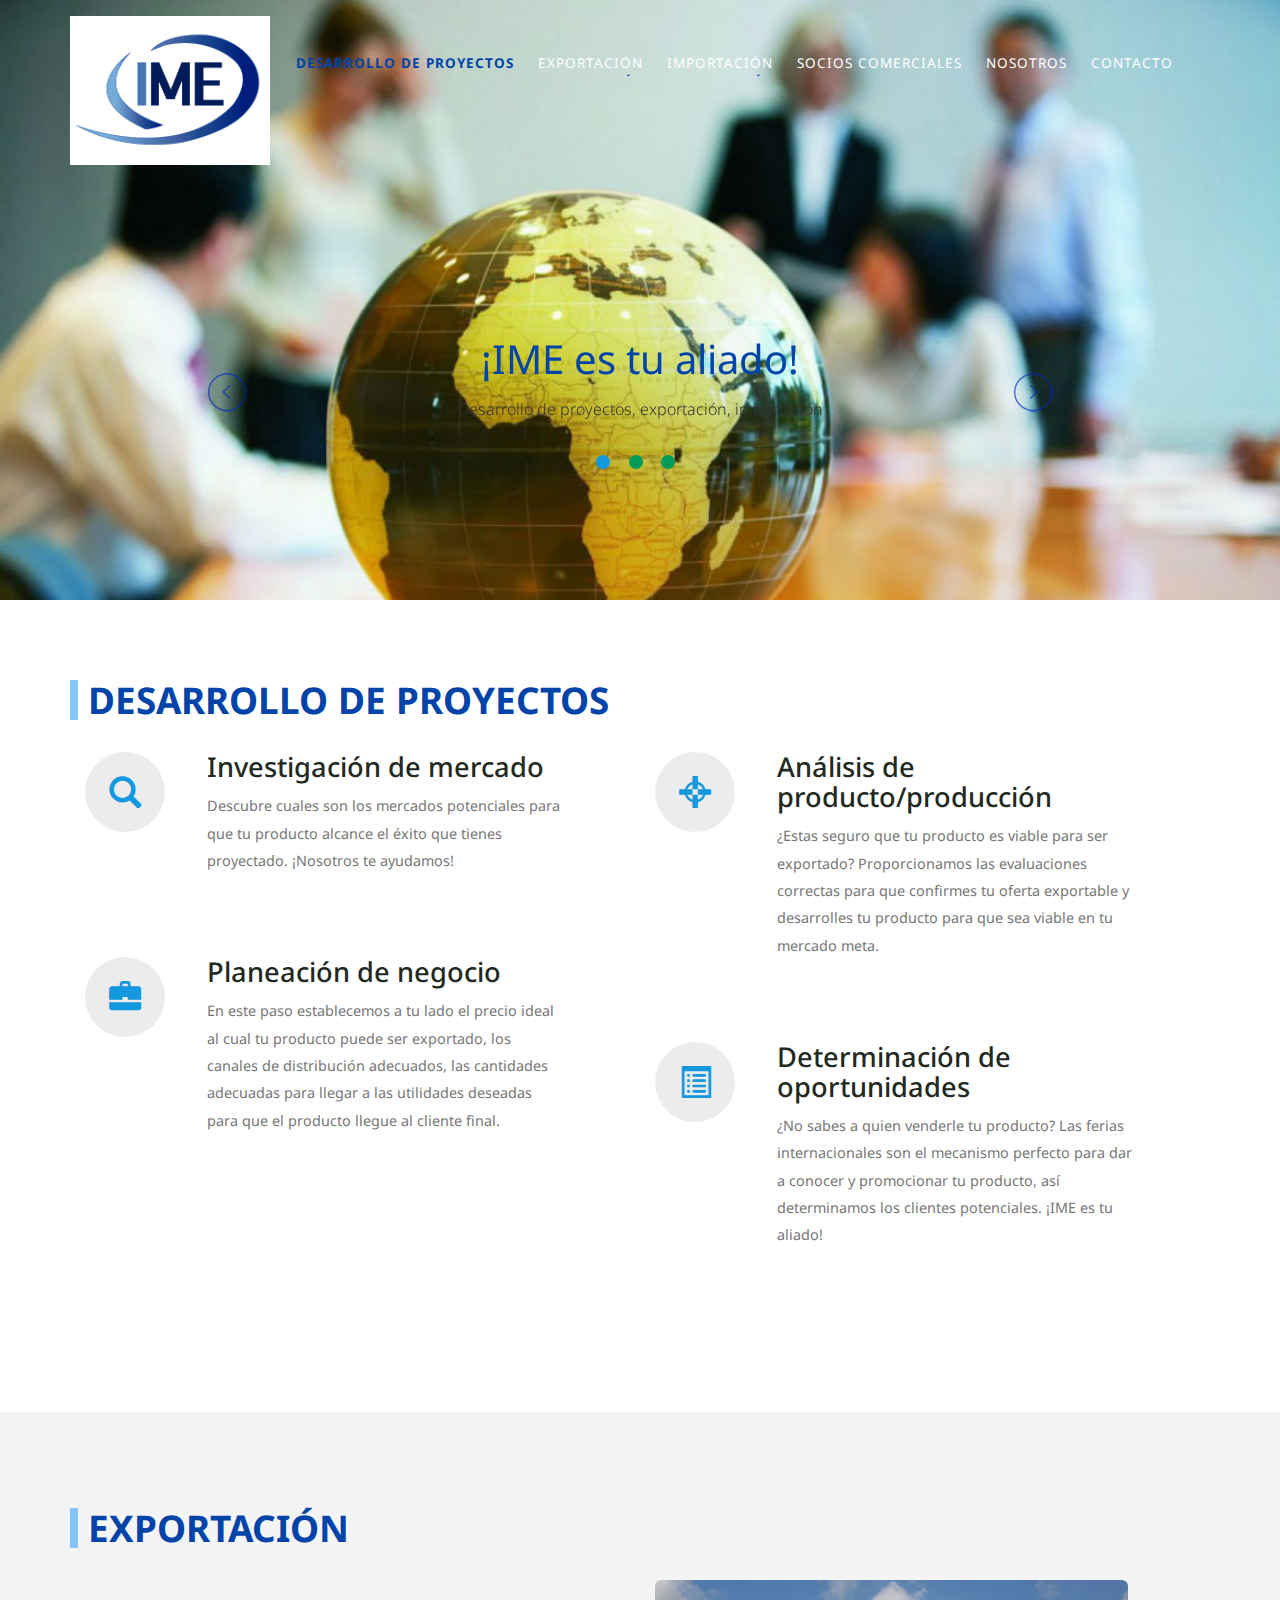
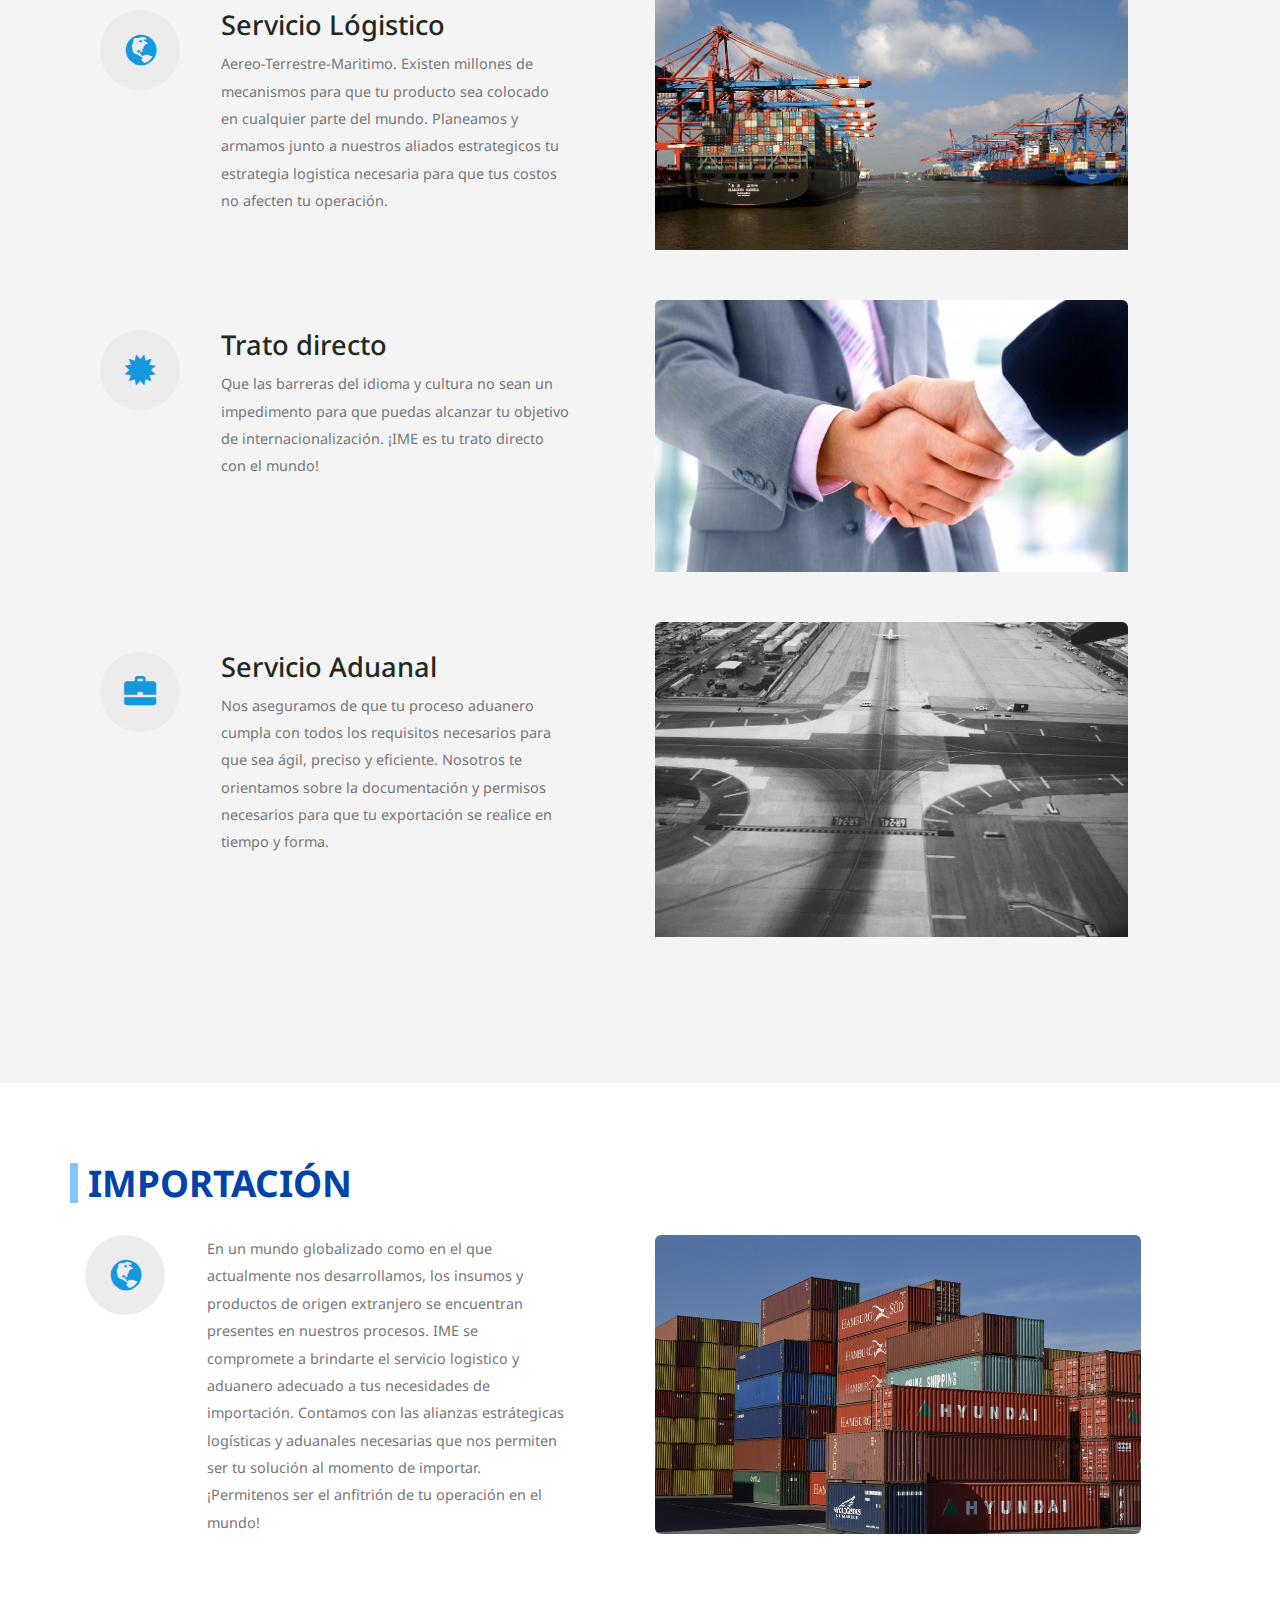
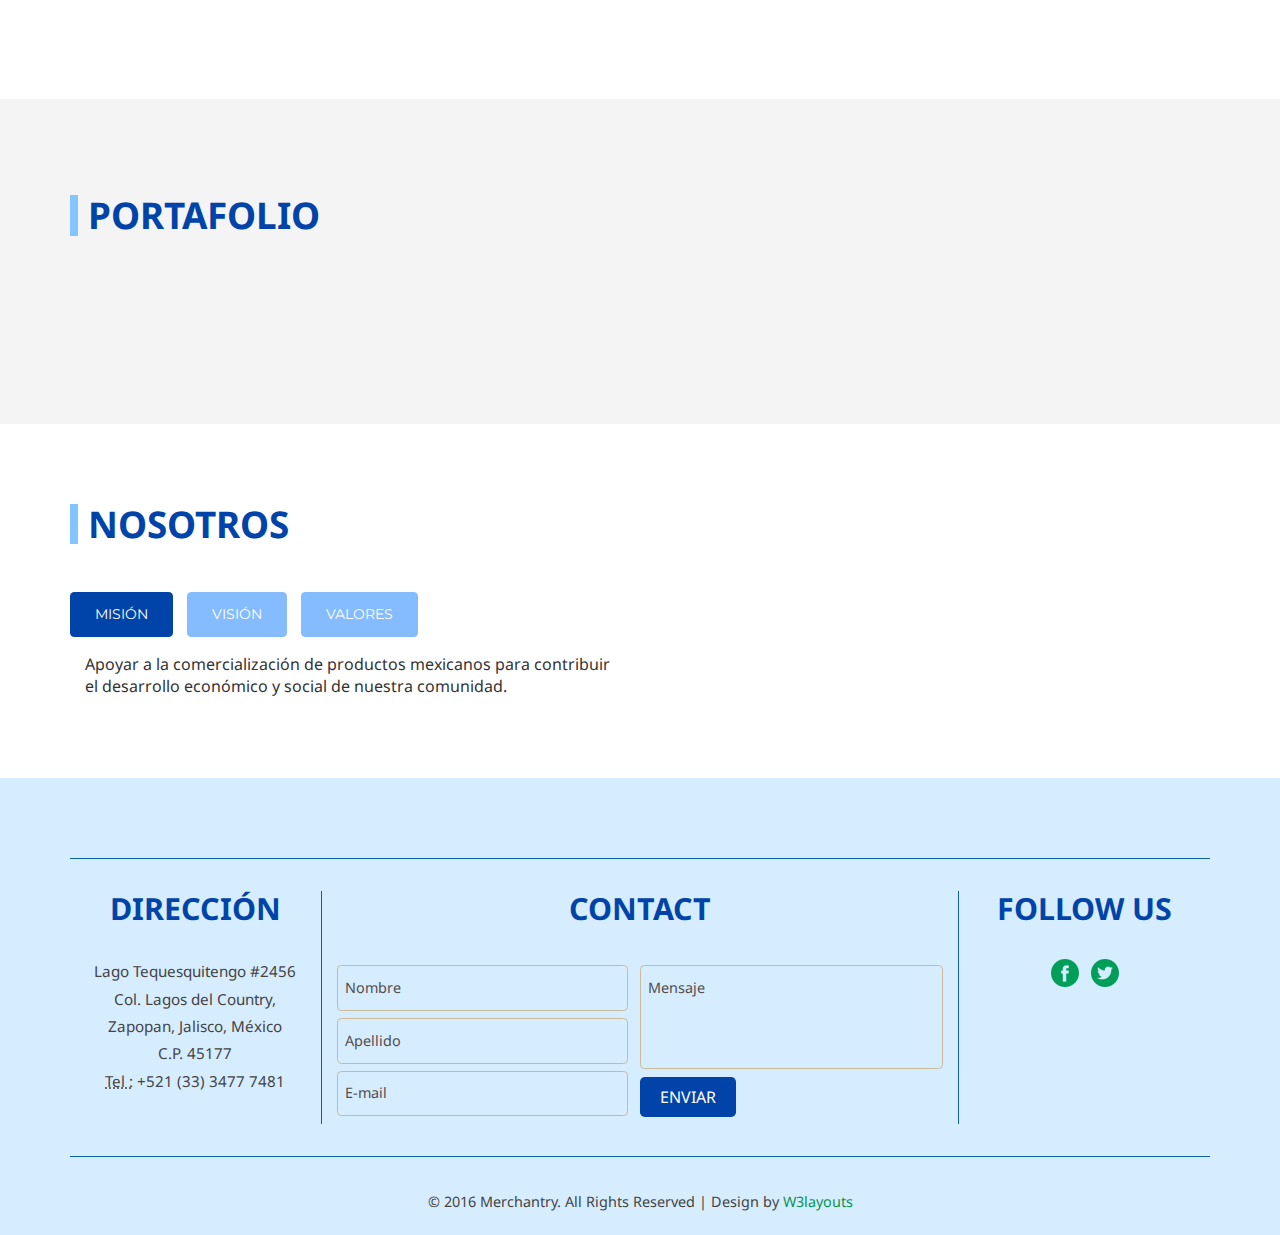
<file: index.html>
<!--
Author: W3layouts
Author URL: http://w3layouts.com
License: Creative Commons Attribution 3.0 Unported
License URL: http://creativecommons.org/licenses/by/3.0/
-->
<!DOCTYPE HTML>
<html>
<head>
<title>Merchantry a Business Category Flat Bootstrap Responsive Website Template | Home :: w3layouts</title>
<meta name="viewport" content="width=device-width, initial-scale=1">
<meta http-equiv="Content-Type" content="text/html; charset=utf-8" />
<meta name="keywords" content="Merchantry Responsive web template, Bootstrap Web Templates, Flat Web Templates, Android Compatible web template, 
Smartphone Compatible web template, free webdesigns for Nokia, Samsung, LG, Sony Ericsson, Motorola web design" />
<script type="application/x-javascript"> addEventListener("load", function() { setTimeout(hideURLbar, 0); }, false); function hideURLbar(){ window.scrollTo(0,1); } </script>
<link href="css/bootstrap.css" rel='stylesheet' type='text/css' />
<!--Custom-Theme-files-->
<link href="css/style.css" rel='stylesheet' type='text/css' />
<!--/script-->
<script src="js/jquery-1.11.1.min.js"></script> 
<script type="text/javascript" src="js/move-top.js"></script>
<script type="text/javascript" src="js/easing.js"></script>
<script type="text/javascript">
			jQuery(document).ready(function($) {
				$(".scroll").click(function(event){		
					event.preventDefault();
					$('html,body').animate({scrollTop:$(this.hash).offset().top},900);
				});
			});
</script>
		<link href='//fonts.googleapis.com/css?family=Montserrat:400,700' rel='stylesheet' type='text/css'>
		<link href='//fonts.googleapis.com/css?family=Open+Sans:400,600' rel='stylesheet' type='text/css'>
		<link href='https://fonts.googleapis.com/css?family=Droid+Sans' rel='stylesheet' type='text/css'>

</head>
<body>
<!--start-home-->
   <div class="header" id="home">
     <div class="container">
      <div class="header-top">
	       	<div class="logo">
				<a href="index.html"></a>
					<img alt="ProMéxico" src="images/IME.jpg" style="display: block; height: auto; width: auto; top: 0px;">
				</a>
			 </div>	
				    <div class="top-menu">
					    <span class="menu"> </span>
							<ul>
								<li><a class="active scroll" href="#desarrolloProyectos"><span data-hover="Desarrollo de proyectos">Desarrollo de proyectos</span></a><label> </label></li>
								<li><a class="scroll" href="#exportacion"> <span data-hover="Exportación">Exportación</span></a><label> </label></li>
								<li><a class="scroll" href="#importacion"><span data-hover="Importación">Importación</span></a><label> </label></li>
								<li><a class="scroll" href="#portafolio"><span data-hover="Socios Comerciales">Socios Comerciales</span></a><label> </label></li>
								<li><a class="scroll" href="#nosotros"><span data-hover="Nosotros">Nosotros</span></a><label> </label></li>
								<li><a class="scroll" href="#contacto"><span data-hover="Contacto">Contacto</span></a><label> </label></li>
				
							</ul>

						</div>
						<div class="login-pop">

						</div>
						<script src="js/menu_jquery.js"></script>

                <!-- script-for-menu -->
								<script>
									$("span.menu").click(function(){
										$(".top-menu ul").slideToggle("slow" , function(){
										});
									});
								</script>

			<div class="clearfix"></div>
	<!--End-top-nav-script-->
	 </div>
</div>
<!--/start-banner-->
     <div class="banner">
		   		<!--banner-Slider-->
						<script src="js/responsiveslides.min.js"></script>
						 <script>
						// You can also use "$(window).load(function() {"
						$(function () {
						  // Slideshow 4
						  $("#slider4").responsiveSlides({
						auto: true,
						pager: true,
						nav: true,
						speed: 500,
						namespace: "callbacks",
						before: function () {
						  $('.events').append("<li>before event fired.</li>");
						},
						after: function () {
						  $('.events').append("<li>after event fired.</li>");
						}
						  });

						});
						  </script>
						<div class="callbacks_container">
						<ul class="rslides callbacks callbacks1" id="slider4">
							 <li>
							   
								<div class="banner-info">
								<h3>¡IME es tu aliado!</h3>
								<p>Desarrollo de proyectos, exportación, importación</p>
								
							</li>
							<li>
							   
								<div class="banner-info">
								<h3>IME es tu trato directo con el mundo</h3>
								<p></p>

								
							</li>
							<li>
							   
								<div class="banner-info">
								<h3>¡Permitenos ser el anfitiron de tu operación en el mundo!</h3>
								<p></p>
								
							</li>
						   </ul>
						</div>
				
				</div>
 </div>
    <!--//end-banner-->
				
	   <!--/services-->
	  <div class="services" id="desarrolloProyectos">
	      <div class="container">
		   <h3 class="tittle">Desarrollo de proyectos</h3>
		      <div class="serve-top">
				 <div class="col-md-6 serve-icons">
					<div class="s-sub">
						<div class="col-md-2 icon">
						  <i class="glyphicon glyphicon-search"></i>
						</div>
						<div class="col-md-10 serve-text">
						 	<h4 class="tittle">Investigación de mercado</h4>
						 	<p> Descubre cuales son los mercados potenciales para que tu producto alcance el éxito que tienes proyectado. ¡Nosotros te ayudamos! </p>
						</div>
					     <div class="clearfix"> </div>	
					 </div>
					 <div class="s-sub">
						<div class="col-md-2 icon">
						  <i class="glyphicon glyphicon-briefcase"></i>
						</div>
						<div class="col-md-10 serve-text">
						 	<h4 class="tittle">Planeación de negocio</h4>
							 <p> En este paso establecemos a tu lado el precio ideal al cual tu producto puede ser exportado, los canales de distribución adecuados, las cantidades adecuadas para llegar a las utilidades deseadas para que el producto llegue al cliente final.</p>
						</div>
					     <div class="clearfix"> </div>	
					 </div>
				 </div>
				 <div class="col-md-6 serve-icons">
					<div class="s-sub">
						<div class="col-md-2 icon">
						  <i class="glyphicon glyphicon-screenshot"></i>
						</div>
						<div class="col-md-10 serve-text">
							<h4 class="tittle">Análisis de producto/producción</h4>
						 	<p> ¿Estas seguro que tu producto es viable para ser exportado? Proporcionamos las evaluaciones correctas para que confirmes tu oferta exportable y desarrolles tu producto para que sea viable en tu mercado meta. </p>
						</div>
					     <div class="clearfix"> </div>	
					 </div>
					 <div class="s-sub">
						<div class="col-md-2 icon">
							<i class="glyphicon glyphicon-list-alt"></i>
						</div>
						<div class="col-md-10 serve-text">
							<h4 class="tittle">Determinación de oportunidades</h4>
						 	<p> ¿No sabes a quien venderle tu producto? Las ferias internacionales son el mecanismo perfecto para dar a conocer y promocionar tu producto, así determinamos los clientes potenciales. ¡IME es tu aliado!</p>
						</div>
					     <div class="clearfix"> </div>	
					 </div>
				 </div>
				  <!--
				 <div class="col-md-4 serve-icons">
					 <div class="s-sub">
						<div class="col-md-2 icon">
						  <i class="glyphicon glyphicon-edit"></i>
						</div>
						<div class="col-md-10 serve-text">
						 <p> Duis quis risus a nunc ultricies varius. Aenean aliquam pellentesque magna consectetur hendrerit. Cum sociis natoque penatibus.</p>
						</div>
					     <div class="clearfix"> </div>	
					 </div><div class="s-sub">
						<div class="col-md-2 icon">
						  <i class="glyphicon glyphicon-certificate"></i>
						</div>
						<div class="col-md-10 serve-text">
						 <p> Duis quis risus a nunc ultricies varius. Aenean aliquam pellentesque magna consectetur hendrerit. Cum sociis natoque penatibus.</p>
						</div>
					     <div class="clearfix"> </div>	
					 </div>
				 </div> -->
				 <div class="clearfix"> </div>		
	          </div>	
	      </div>	
	  </div>

<!--my-skill-->
  <div class="my-skills" id="exportacion">
	<div class="container">
		<h3 class="tittle">Exportación</h3>
		<div class="serve-top">
			<div class="col-md-12 serve-icons">
				<div class="col-md-6 export-text">
						<div class="col-md-4 icon">
							<i class="glyphicon glyphicon-globe"></i>
						</div>
						<div class="col-md-8 serve-text">
							<h4 class="tittle">Servicio Lógistico</h4>
							<p> Aereo-Terrestre-Maritimo. Existen millones de mecanismos para que tu producto sea colocado en cualquier parte del mundo. Planeamos y armamos junto a nuestros aliados estrategicos tu estrategia logistica necesaria para que tus costos no afecten tu operación.</p>
						</div>
					</div>
				<div class="col-md-6">
						<img src="images/logistica-buque.jpg" class="img-rounded export-img" width="90%" alt="">
					</div>
				<div class="clearfix"> </div>

			</div>
			<div class="col-md-12 serve-icons">
				<div class="col-md-6 export-text">
					<div class="col-md-4 icon">
						<i class="glyphicon glyphicon-certificate"></i>
					</div>
					<div class="col-md-8 serve-text">
						<h4 class="tittle">Trato directo</h4>
						<p>Que las barreras del idioma y cultura no sean un impedimento para que puedas alcanzar tu objetivo de internacionalización. ¡IME es tu trato directo con el mundo!</p>
					</div>
				</div>
				<div class="col-md-6">
					<img src="images/handShake.jpg" class="img-rounded export-img" width="90%" alt="">
				</div>
				<div class="clearfix"> </div>

			</div>
			<div class="col-md-12 serve-icons">
				<div class="col-md-6 export-text">
					<div class="col-md-4 icon">
						<i class="glyphicon glyphicon-briefcase"></i>
					</div>
					<div class="col-md-8 serve-text">
						<h4 class="tittle">Servicio Aduanal</h4>
						<p> Nos aseguramos de que tu proceso aduanero cumpla con todos los requisitos necesarios para que sea ágil, preciso y eficiente. Nosotros te orientamos sobre la documentación y permisos necesarios para que tu exportación se realice en tiempo y forma.</p>
					</div>
				</div>
				<div class="col-md-6">
					<img src="images/aduana.jpg" class="img-rounded export-img" width="90%" alt="">
				</div>
				<div class="clearfix"> </div>
			</div>
			<div class="clearfix"> </div>
		</div>
	</div>	
</div>
<!--//my-skill-->
<div class="price-section" id="importacion">
		<div class="container">
			<h3 class="tittle price">Importación</h3>
			<div class="serve-top">
				<div class="col-md-6 serve-icons">
					<div class="s-sub">
						<div class="col-md-2 icon">
							<i class="glyphicon glyphicon-globe"></i>
						</div>
						<div class="col-md-10 serve-text">
							<p>En un mundo globalizado como en el que actualmente nos desarrollamos, los insumos y productos de origen extranjero se encuentran presentes en nuestros procesos.
								IME se compromete a brindarte el servicio logistico y aduanero adecuado a tus necesidades de importación. Contamos con las alianzas estrátegicas logísticas y aduanales necesarias que nos permiten ser tu solución al momento de importar.
								¡Permitenos ser el anfitrión de tu operación en el mundo!</p>
						</div>
						<div class="clearfix"> </div>
					</div>
				</div>
				<div class="col-md-6 serve-icons">
					<img src="images/importaciones.jpg" class="img-rounded" width="90%" alt="">
				</div>	
			</div>
		</div>
</div>
<!-- clients -->
<div class="my-skills" id="portafolio">
	<div class="container">
		<h3 class="tittle">Portafolio</h3>
		<div class="serve-top">
			<div class="col-md-12 serve-icons">
				<div class="col-md-6 export-text">
				</div>
				<div class="col-md-6">

				</div>
				<div class="clearfix"> </div>

			</div>
			<div class="clearfix"> </div>
		</div>
	</div>
</div>
<!-- clients -->
			  <!--Portfolio-->
        <div id="portfolio" class="clearfix">
            <div class="typo1">
        <div class="container" id="nosotros">
                <div class="wrapper clearfix">
                    <div class="section-title">
                       <h3 class="tittle">Nosotros</h3>
					   <h6> </h6>
                    </div><!--end:section-title-->
                    
                    <div class="sap_tabs">
					<div id="horizontalTab" style="display: block; width: 100%; margin: 0px;">
						   <ul class="resp-tabs-list">
						  	  <li class="resp-tab-item" aria-controls="tab_item-0" role="tab"><span>Misión</span></li>
							  <li class="resp-tab-item" aria-controls="tab_item-1" role="tab"><span>Visión</span></li>
							  <li class="resp-tab-item" aria-controls="tab_item-2" role="tab"><span>Valores</span></li>
							  <div class="clearfix"> </div>
						   </ul>
                           <div class="resp-tabs-container">
							    <div class="tab-1 resp-tab-content" aria-labelledby="tab_item-0">
									<div class="col-md-6 serve-icons">
										<p>
											Apoyar a la comercialización de productos mexicanos para contribuir el desarrollo económico y social de nuestra comunidad.
										</p>
									</div>
						  		</div>
							    <div class="tab-1 resp-tab-content" aria-labelledby="tab_item-1">
									<div class="col-md-6 serve-icons">
										<p>
											Ser el principal medio de impulso y desarrollo para la internacionalización de productos mexicanos.
									</div>
							     </div>
						    	<div class="tab-1 resp-tab-content" aria-labelledby="tab_item-2">
									<div class="col-md-6 serve-icons">
										<ul>
											<li><p>Compromiso</p></li>
											<li><p>Responsabilidad</p></li>
											<li><p>Honestidad</p></li>
											<li><p>Iniciativa</p></li>
											<li><p>Integridad</p></li>
										</ul>
									</div>
						  		</div>
                          </div>
					</div>
				</div><!-- #container -->
       <div class="clearfix"> </div>
            </div><!--end:typo1-->
            </div>
        </div>      
    </div>
	<!-- //End fancyBox light-box -->
<script src="js/modernizr.custom.js"></script>
<script src="js/easyResponsiveTabs.js" type="text/javascript"></script>
		    <script type="text/javascript">
			    $(document).ready(function () {
			        $('#horizontalTab').easyResponsiveTabs({
			            type: 'default', //Types: default, vertical, accordion           
			            width: 'auto', //auto or any width like 600px
			            fit: true   // 100% fit in a container
			        });
			    });
				
</script>
<!-- //End fancyBox light-box -->
<link rel="stylesheet" href="css/swipebox.css">
	<script src="js/jquery.swipebox.min.js"></script> 
	    <script type="text/javascript">
			jQuery(function($) {
				$(".swipebox").swipebox();
			});
</script>

    <!-- portfolio_script_javascript-->
     

<!-- footer-->
	<div class="footer" id="contacto">
		<div class="container">
			<div class="footer-top">
				<div class="col-md-3 footer-left">
					<h4>Dirección</h4>
						<address>
							Lago Tequesquitengo #2456<br>
							Col. Lagos del Country, Zapopan, Jalisco, México<br>
							C.P. 45177 <br>
							<abbr title="Phone">Tel :</abbr> +521 (33) 3477 7481
						</address>
				</div>
				<div class="col-md-6 footer-middle">
					<h4>Contact</h4>
					<form>
						<div class="ft-lt">
							<input type="text" value="Nombre" placeholder="" onfocus="this.value='';" onblur="if (this.value == '') {this.value = 'First Name';}">
							<input type="text" value="Apellido" placeholder="" onfocus="this.value='';" onblur="if (this.value == '') {this.value = 'Last Name';}">
							<input type="text" value="E-mail" placeholder="" onfocus="this.value='';" onblur="if (this.value == '') {this.value = 'Email Address';}">
						</div>
						<div class="ft-rgt">
							<textarea placeholder="" onfocus="this.value='';" onblur="if (this.value == '') {this.value = 'Message';}">Mensaje</textarea>
							<input type="submit" value="Enviar">
						</div>
					</form>
				</div>
				
					<div class="col-md-3 footer-left">
						<h4>Follow Us</h4>
							<div class="soci">
									<a href="#"><i class="f-1"> </i></a>
									<a href="#"><i class="g-1"> </i></a>
								</div>
					</div>
					<div class="clearfix"></div>
				</div>
					<div class="footer-text">
						<p>© 2016 Merchantry. All Rights Reserved | Design by  <a href="http://w3layouts.com/" target="_blank">W3layouts</a> </p>
					</div>
				</div>
			</div>
			<!-- footer-->
				<!--start-smoth-scrolling-->
						<script type="text/javascript">
									$(document).ready(function() {
										/*
										var defaults = {
								  			containerID: 'toTop', // fading element id
											containerHoverID: 'toTopHover', // fading element hover id
											scrollSpeed: 1200,
											easingType: 'linear' 
								 		};
										*/
										
										$().UItoTop({ easingType: 'easeOutQuart' });
										
									});
								</script>
		<a href="#home" id="toTop" class="scroll" style="display: block;"> <span id="toTopHover" style="opacity: 1;"> </span></a>
<!--JS-->
<script type="text/javascript" src="js/bootstrap-3.1.1.min.js"></script>

<!--//JS-->

</body>
</html>
</file>
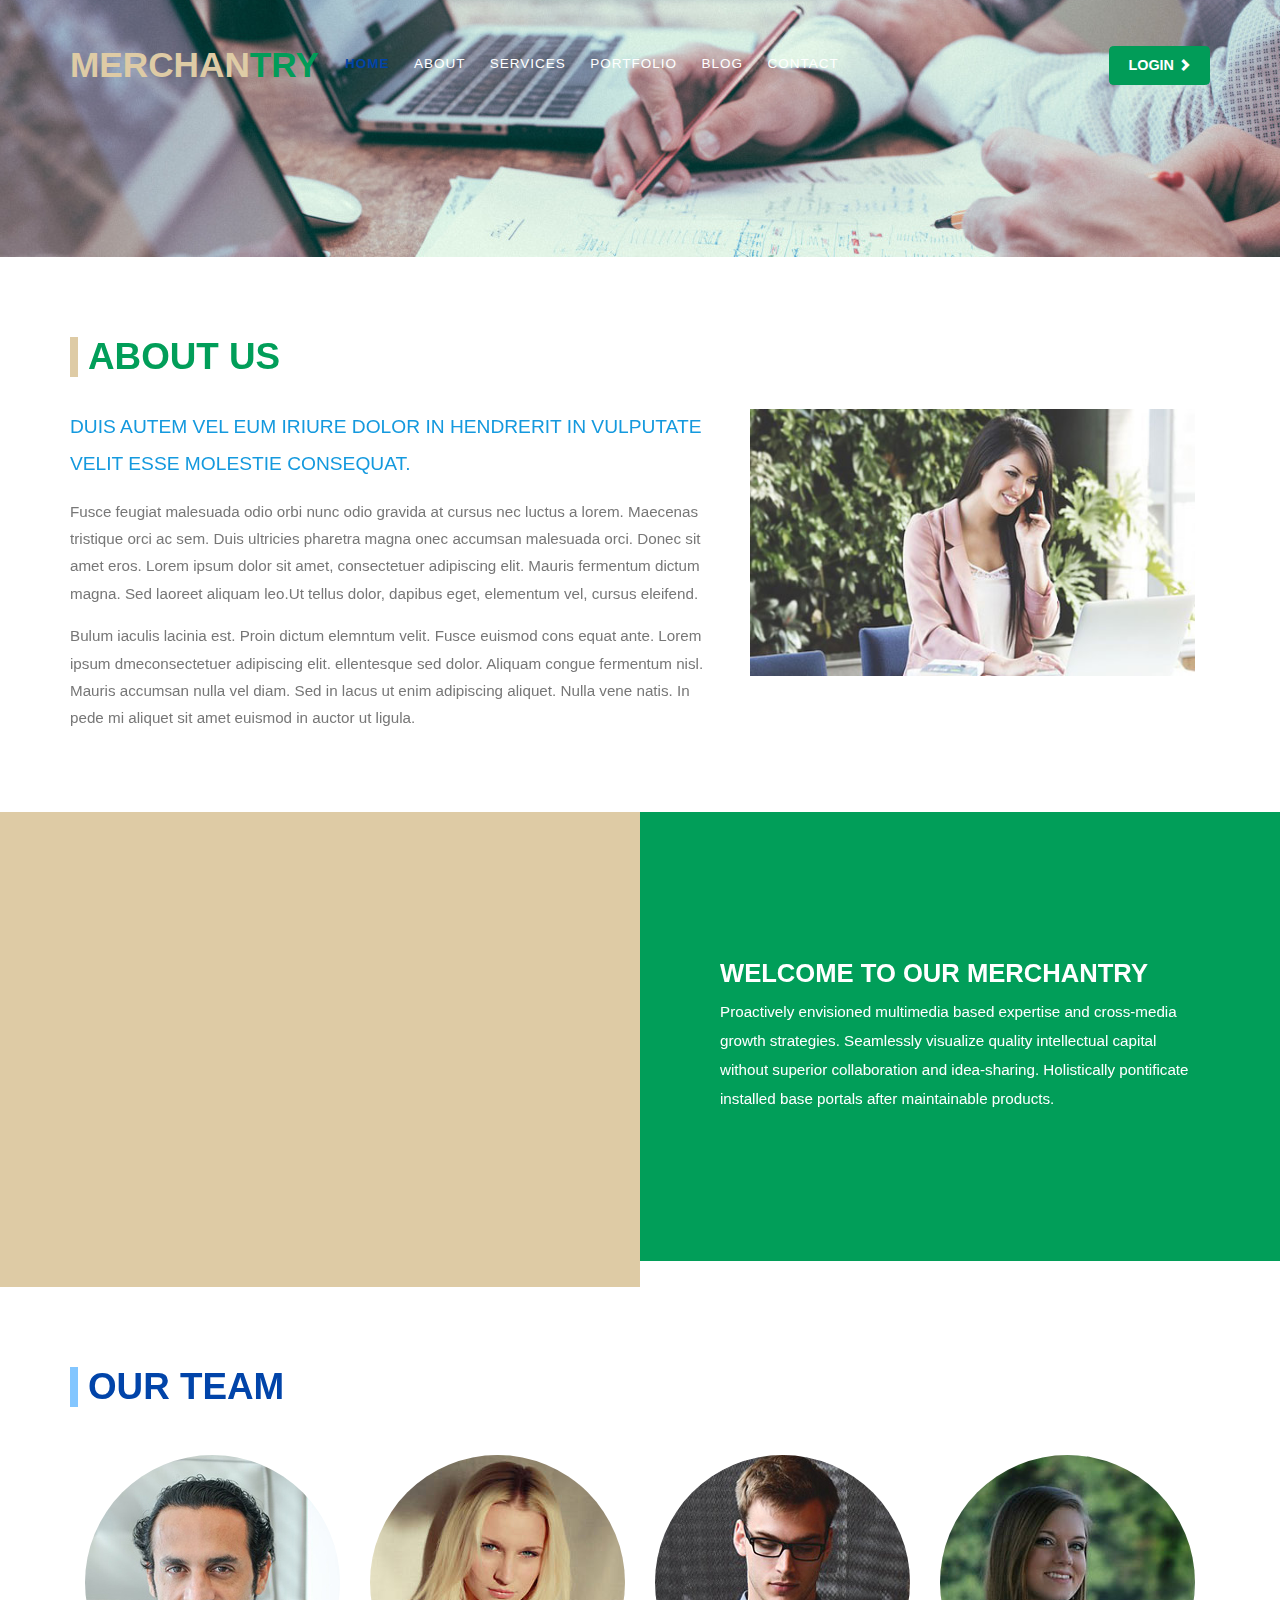
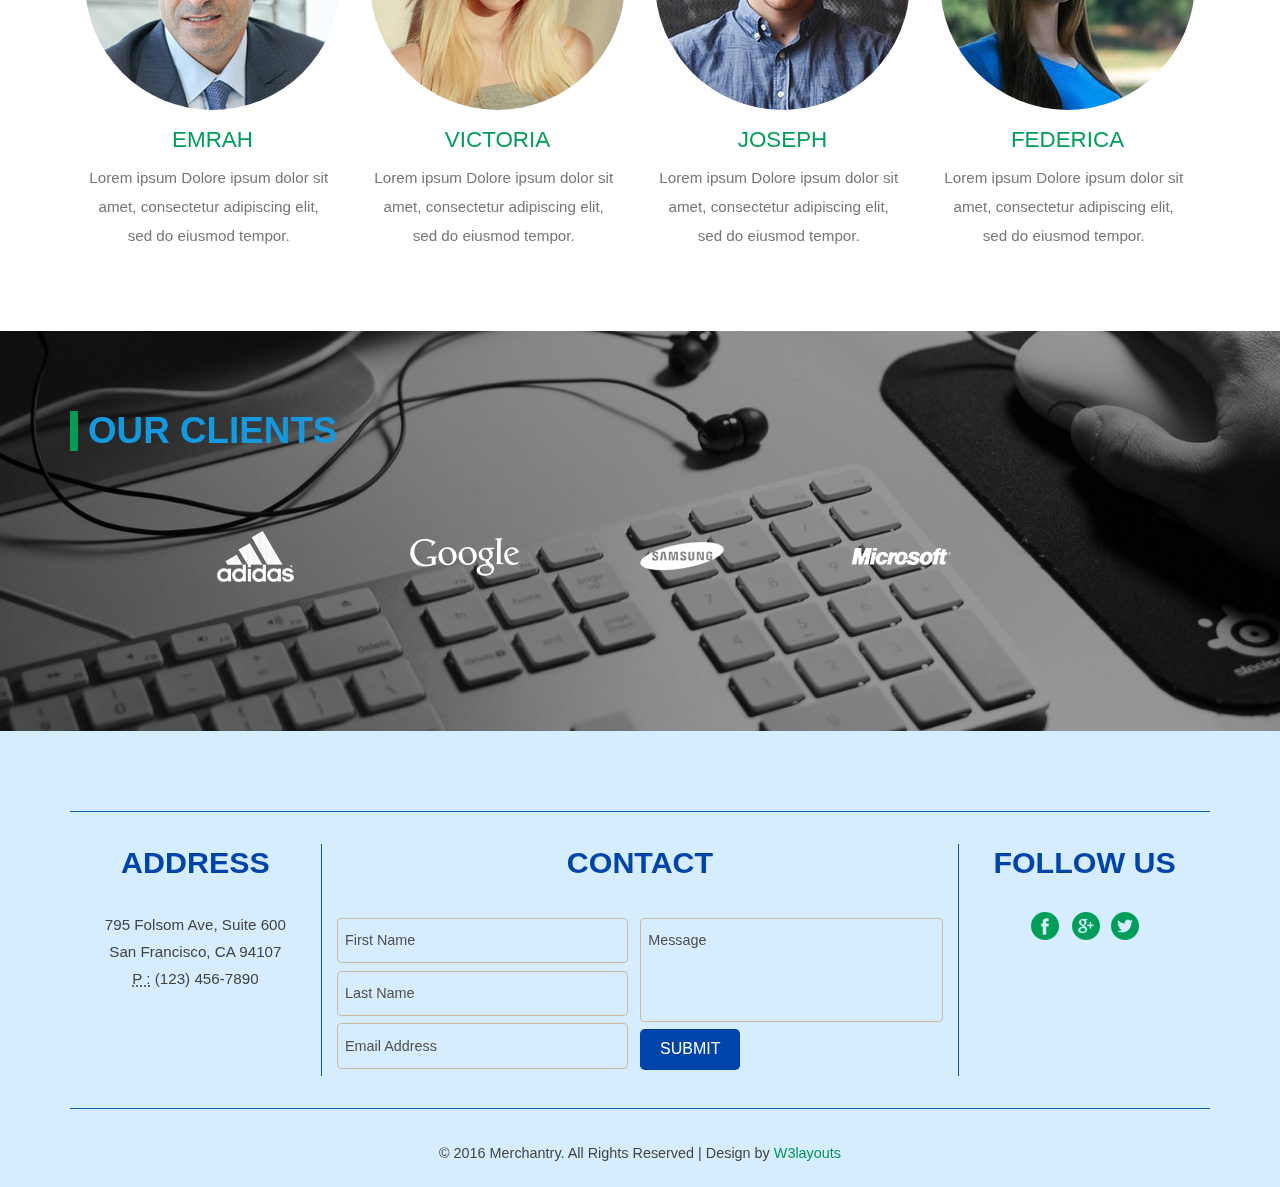
<file: about.html>
<!--
Author: W3layouts
Author URL: http://w3layouts.com
License: Creative Commons Attribution 3.0 Unported
License URL: http://creativecommons.org/licenses/by/3.0/
-->
<!DOCTYPE HTML>
<html>
<head>
<title>Merchantry a Business Category Flat Bootstrap Responsive Website Template | About :: w3layouts</title>
<meta name="viewport" content="width=device-width, initial-scale=1">
<meta http-equiv="Content-Type" content="text/html; charset=utf-8" />
<meta name="keywords" content="Merchantry Responsive web template, Bootstrap Web Templates, Flat Web Templates, Android Compatible web template, 
Smartphone Compatible web template, free webdesigns for Nokia, Samsung, LG, Sony Ericsson, Motorola web design" />
<script type="application/x-javascript"> addEventListener("load", function() { setTimeout(hideURLbar, 0); }, false); function hideURLbar(){ window.scrollTo(0,1); } </script>
<link href="css/bootstrap.css" rel='stylesheet' type='text/css' />
<!--Custom-Theme-files-->
<link href="css/style.css" rel='stylesheet' type='text/css' />
<!--/script-->
<script src="js/modernizr.custom.js"></script>
<script src="js/jquery-1.11.1.min.js"></script> 
<script type="text/javascript" src="js/move-top.js"></script>
<script type="text/javascript" src="js/easing.js"></script>
<script type="text/javascript">
			jQuery(document).ready(function($) {
				$(".scroll").click(function(event){		
					event.preventDefault();
					$('html,body').animate({scrollTop:$(this.hash).offset().top},900);
				});
			});
</script>
		<link href='//fonts.googleapis.com/css?family=Montserrat:400,700' rel='stylesheet' type='text/css'>
		<link href='//fonts.googleapis.com/css?family=Open+Sans:400,600' rel='stylesheet' type='text/css'>

</head>
<body>
<!--start-home-->
   <div class="header two" id="home">
     <div class="container">
      <div class="header-top">
	       	<div class="logo">
                    <a href="index.html"><h1>Merchan<span>try</span></h1> </a>
			 </div>	
				    <div class="top-menu">
					    <span class="menu"> </span>
							<ul>
								<li><a class="active" href="index.html"><span data-hover="HOME">Home</span></a><label> </label></li>
								<li><a href="about.html"> <span data-hover="ABOUT">About</span></a><label> </label></li>
								<li><a href="index.html"><span data-hover="SERVICES">Services</span></a><label> </label></li>
								<li><a href="index.html"><span data-hover="PORTFOLIO">Portfolio</span></a><label> </label></li>
								<li><a href="blog.html"><span data-hover="BLOG">Blog</span></a><label> </label></li>
								<li><a href="contact.html"><span data-hover="CONTACT">CONTACT</span></a><label> </label></li>
				
							</ul>

						</div>
						<div class="login-pop">
							<div id="loginpop"><a href="#" id="loginButton"><span>Login <i class="arrow glyphicon glyphicon-chevron-right"></i></span></a>
									<div id="loginBox">                
										<form id="loginForm">
												<fieldset id="body">
													<fieldset>
														  <label for="email">Email Address</label>
														  <input type="text" name="email" id="email">
													</fieldset>
													<fieldset>
															<label for="password">Password</label>
															<input type="password" name="password" id="password">
													 </fieldset>
													<input type="submit" id="login" value="Sign in">
													<label for="checkbox"><input type="checkbox" id="checkbox"> <i>Remember me</i></label>
												</fieldset>
											<span><a href="#">Forgot your password?</a></span>
									 </form>
								</div>
							</div>

						</div>
						<script src="js/menu_jquery.js"></script>

                <!-- script-for-menu -->
								<script>
									$("span.menu").click(function(){
										$(".top-menu ul").slideToggle("slow" , function(){
										});
									});
								</script>

			<div class="clearfix"></div>
	<!--End-top-nav-script-->
	 </div>
</div>
<!--/start-banner-->
 </div>
    <!--//end-banner-->
		<!--start-about-->
   <div class="about">
		<div class="container">
			<h2 class="tittle"> About us</h2>
				<div class="about-top">
					<div class="col-md-7 about-top-right">
						<h4>Duis autem vel eum iriure dolor in hendrerit in vulputate velit esse molestie consequat.</h4>
						<p>Fusce feugiat malesuada odio orbi nunc odio gravida at cursus nec luctus a lorem. Maecenas tristique orci ac sem. Duis ultricies pharetra magna onec accumsan malesuada orci. Donec sit amet eros. Lorem ipsum dolor sit amet, consectetuer adipiscing elit. Mauris fermentum dictum magna. Sed laoreet aliquam leo.Ut tellus dolor, dapibus eget, elementum vel, cursus eleifend.</p>
						<p>Bulum iaculis lacinia est. Proin dictum elemntum velit. Fusce euismod cons equat ante. Lorem ipsum dmeconsectetuer adipiscing elit. ellentesque sed dolor. Aliquam congue fermentum nisl. Mauris accumsan nulla vel diam. Sed in lacus ut enim adipiscing aliquet. Nulla vene natis. In pede mi aliquet sit amet euismod in auctor ut ligula. </p>
					</div>
					<div class="col-md-5 about-top-left">
						<img src="images/b5.jpg" class="img-responsive" alt=""/>
					</div>
					<div class="clearfix"></div>
				</div>
        </div>
     </div>
	<!--start-welcome-->
		<div class="welcome">
			    <div class="video-top">
				   <div class="video">
					  <iframe src="https://player.vimeo.com/video/124530178"></iframe>
					</div>
					<div class="video-text">
						<h3>Welcome to Our Merchantry</h3>
						<p>Proactively envisioned multimedia based expertise and cross-media growth strategies. Seamlessly visualize quality intellectual capital without superior collaboration and idea-sharing. Holistically pontificate installed base portals after maintainable products.</p>
					</div>
						<div class="clearfix"> </div>
				</div>						
		</div>
		<!--//end-welcome-->
		<!--start-team-->
		<div class="content-team">
			<div class="container">
				<h3 class="tittle">Our team</h3>
				<div class="team-left">
					<div class="col-md-3 team-top">
						<div class="view view-seventh">
								<a href="#"><img class="img-responsive" src="images/t1.jpg" alt=""></a>
					                 <div class="mask">
				 						<ul class="social-icons">
											<li><a href="#"><span class="facebook"> </span></a></li>
											<li><a href="#"><span class="gg"> </span></a></li>
											<li><a href="#"><span class="twitter"> </span></a></li>
										</ul>
                   					 </div>
                   					 <h6>Emrah</h6>
			                    <p>Lorem ipsum Dolore ipsum dolor sit amet, consectetur adipiscing elit, sed do eiusmod tempor. </p>
                   		</div>
					</div>
					<div class="col-md-3 team-top team-in">
						<div class="view view-seventh">
								<a href="#"><img class="img-responsive" src="images/t2.jpg" alt=""></a>
								<div class="mask">
				 						<ul class="social-icons">
											<li><a href="#"><span class="facebook"> </span></a></li>
											<li><a href="#"><span class="gg"> </span></a></li>
											<li><a href="#"><span class="twitter"> </span></a></li>
										</ul>
			                    </div>
			                    <h6>Victoria</h6>
			                    <p>Lorem ipsum Dolore ipsum dolor sit amet, consectetur adipiscing elit, sed do eiusmod tempor. </p>
                   		 </div>
					</div>
					<div class="col-md-3 team-top">
						<div class="view view-seventh">
									<a href="#"><img class="img-responsive" src="images/t3.jpg" alt=""></a>
									<div class="mask">
				 						<ul class="social-icons">
											<li><a href="#"><span class="facebook"> </span></a></li>
											<li><a href="#"><span class="gg"> </span></a></li>
											<li><a href="#"><span class="twitter"> </span></a></li>
										</ul>
				                    </div>
				                    <h6>Joseph</h6>
			                    <p>Lorem ipsum Dolore ipsum dolor sit amet, consectetur adipiscing elit, sed do eiusmod tempor. </p>
                   		</div>
					</div>
					<div class="col-md-3 team-top top-team">
						<div class="view view-seventh">
									<a href="#"><img class="img-responsive" src="images/t4.jpg" alt=""></a>
								<div class="mask">
				 						<ul class="social-icons">
											<li><a href="#"><span class="facebook"> </span></a></li>
											<li><a href="#"><span class="gg"> </span></a></li>
											<li><a href="#"><span class="twitter"> </span></a></li>
										</ul>
			                    </div>
			                    <h6>Federica</h6>
			                    <p>Lorem ipsum Dolore ipsum dolor sit amet, consectetur adipiscing elit, sed do eiusmod tempor. </p>
			            </div>
					</div>
					<div class="clearfix"> </div>
				</div>
			</div>
		</div>
		<!--//end-team-->
		<!-- clients -->
			<div class="clients">
				<div class="container">
					<!-- head-section -->
						<div class="head-section text-center">
							<h3 class="tittle client">Our Clients</h3>
						</div>
					<!-- /head-section -->
					<!-- client-list -->
					<div class="client-list text-center">
						<ul>
							<li><a href="#"><img src="images/c-logo.png" title="adidas" /></a></li>
							<li><a href="#"><img src="images/c-logo1.png" title="google" /></a></li>
							<li><a href="#"><img src="images/c-logo2.png" title="samsung" /></a></li>
							<li><a href="#"><img src="images/c-logo3.png" title="microsoft" /></a></li>
						</ul>
					</div>
					<!-- /client-list -->
				</div>
			</div>
			<!-- clients -->
<!-- footer-->
	<div class="footer">
		<div class="container">
			<div class="footer-top">
				<div class="col-md-3 footer-left">
					<h4>Address</h4>
						<address>
							795 Folsom Ave, Suite 600<br>
							San Francisco, CA 94107<br>
							<abbr title="Phone">P :</abbr> (123) 456-7890
						</address>
				</div>
				<div class="col-md-6 footer-middle">
					<h4>Contact</h4>
					<form>
						<div class="ft-lt">
							<input type="text" value="First Name" placeholder="" onfocus="this.value='';" onblur="if (this.value == '') {this.value = 'First Name';}">	
							<input type="text" value="Last Name" placeholder="" onfocus="this.value='';" onblur="if (this.value == '') {this.value = 'Last Name';}">				
							<input type="text" value="Email Address" placeholder="" onfocus="this.value='';" onblur="if (this.value == '') {this.value = 'Email Address';}">
						</div>
						<div class="ft-rgt">
							<textarea placeholder="" onfocus="this.value='';" onblur="if (this.value == '') {this.value = 'Message';}">Message</textarea>	
							<input type="submit" value="Submit">
						</div>
					</form>
				</div>
				
					<div class="col-md-3 footer-left">
						<h4>Follow Us</h4>
							<div class="soci">
									<a href="#"><i class="f-1"> </i></a>
									<a href="#"><i class="t-1"> </i></a>
									<a href="#"><i class="g-1"> </i></a>
								</div>
					</div>
					<div class="clearfix"></div>
				</div>
					<div class="footer-text">
						<p>© 2016 Merchantry. All Rights Reserved | Design by  <a href="http://w3layouts.com/" target="_blank">W3layouts</a> </p>
					</div>
				</div>
			</div>
			<!-- footer-->
				<!--start-smoth-scrolling-->
						<script type="text/javascript">
									$(document).ready(function() {
										/*
										var defaults = {
								  			containerID: 'toTop', // fading element id
											containerHoverID: 'toTopHover', // fading element hover id
											scrollSpeed: 1200,
											easingType: 'linear' 
								 		};
										*/
										
										$().UItoTop({ easingType: 'easeOutQuart' });
										
									});
								</script>
		<a href="#home" id="toTop" class="scroll" style="display: block;"> <span id="toTopHover" style="opacity: 1;"> </span></a>
<!--JS-->
<script type="text/javascript" src="js/bootstrap-3.1.1.min.js"></script>

<!--//JS-->

</body>
</html>
</file>
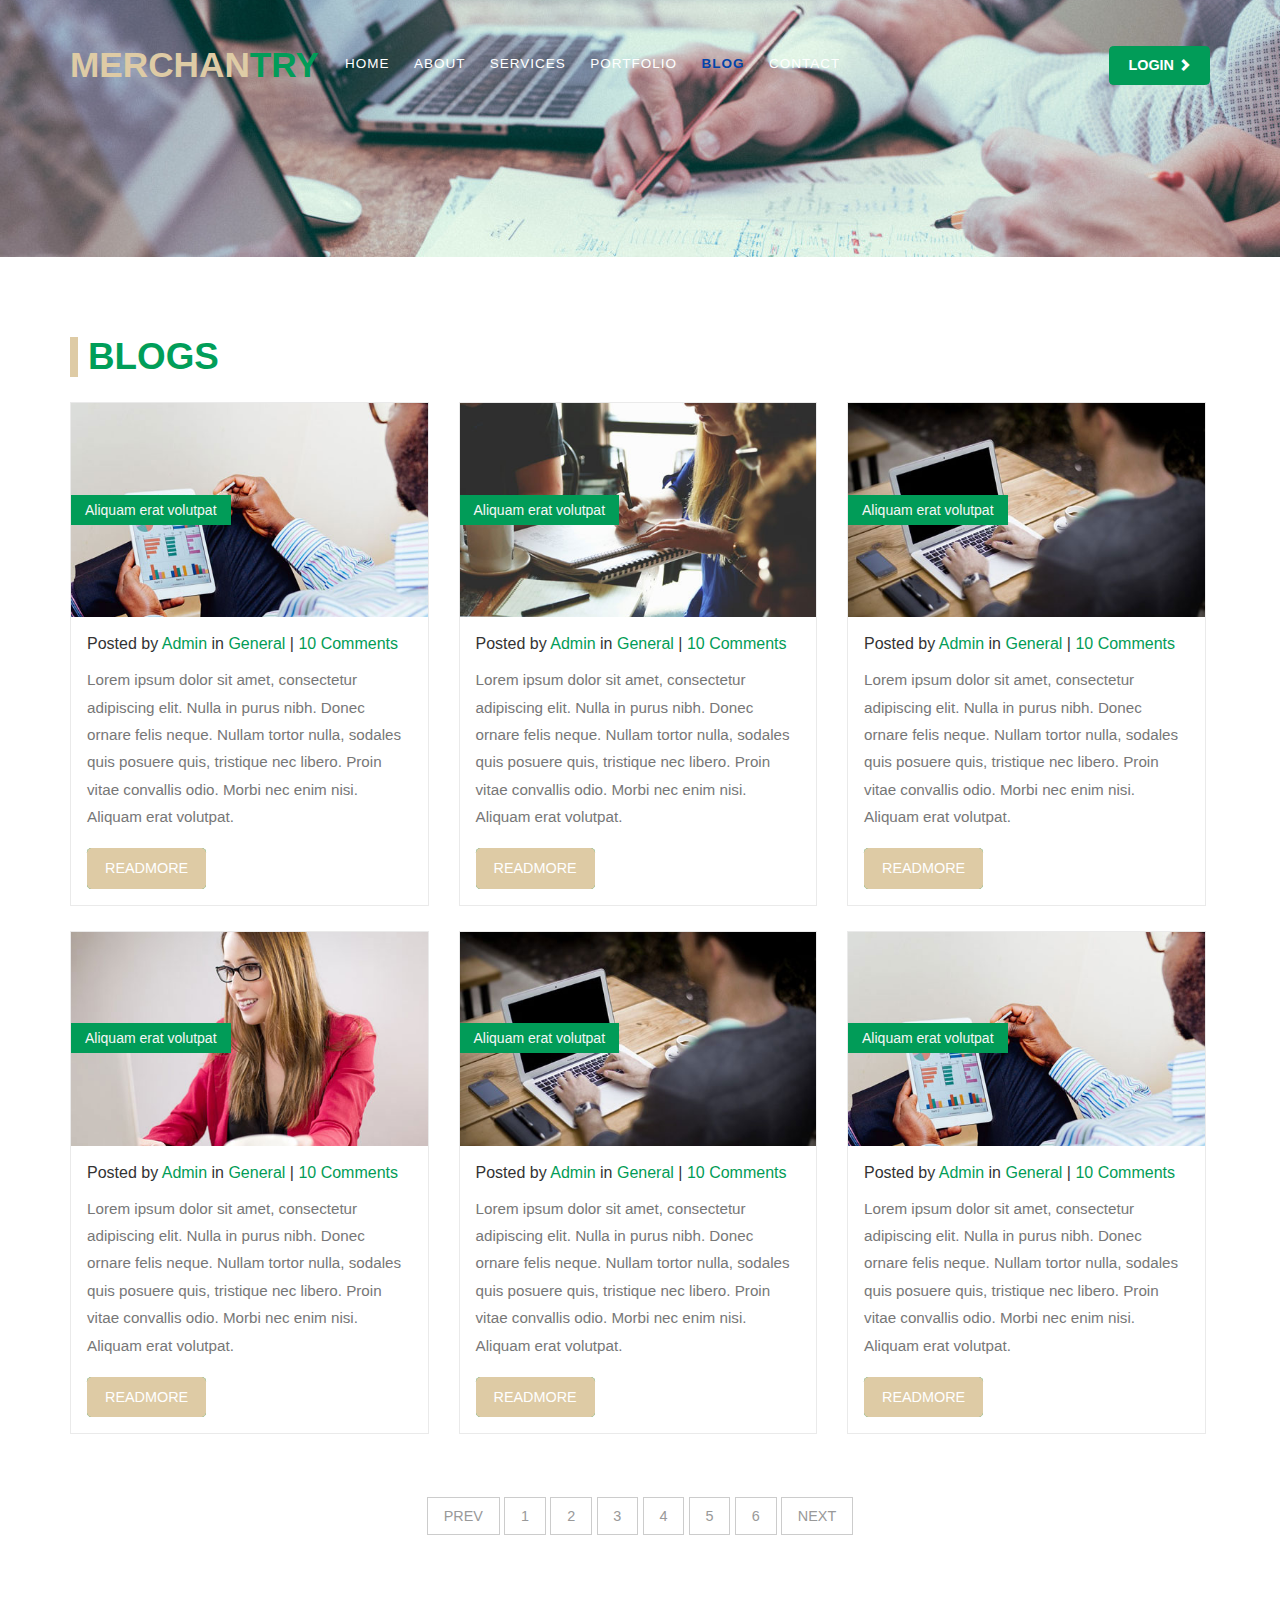
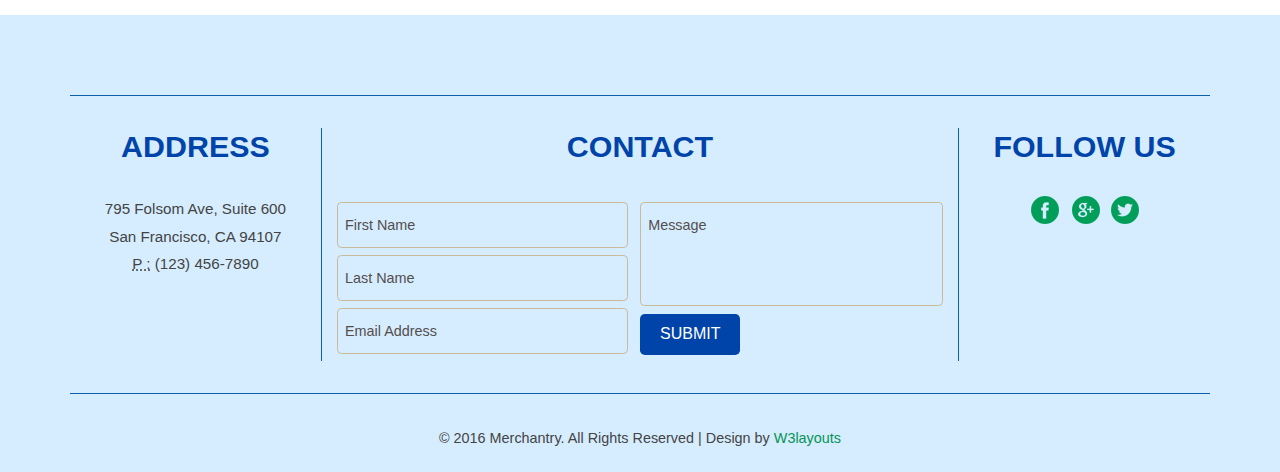
<file: blog.html>
<!--
Author: W3layouts
Author URL: http://w3layouts.com
License: Creative Commons Attribution 3.0 Unported
License URL: http://creativecommons.org/licenses/by/3.0/
-->
<!DOCTYPE HTML>
<html>
<head>
<title>Merchantry a Business Category Flat Bootstrap Responsive Website Template | Blog :: w3layouts</title>
<meta name="viewport" content="width=device-width, initial-scale=1">
<meta http-equiv="Content-Type" content="text/html; charset=utf-8" />
<meta name="keywords" content="Merchantry Responsive web template, Bootstrap Web Templates, Flat Web Templates, Android Compatible web template, 
Smartphone Compatible web template, free webdesigns for Nokia, Samsung, LG, Sony Ericsson, Motorola web design" />
<script type="application/x-javascript"> addEventListener("load", function() { setTimeout(hideURLbar, 0); }, false); function hideURLbar(){ window.scrollTo(0,1); } </script>
<link href="css/bootstrap.css" rel='stylesheet' type='text/css' />
<!--Custom-Theme-files-->
<link href="css/style.css" rel='stylesheet' type='text/css' />
<!--/script-->
<script src="js/modernizr.custom.js"></script>
<script src="js/jquery-1.11.1.min.js"></script> 
<script type="text/javascript" src="js/move-top.js"></script>
<script type="text/javascript" src="js/easing.js"></script>
<script type="text/javascript">
			jQuery(document).ready(function($) {
				$(".scroll").click(function(event){		
					event.preventDefault();
					$('html,body').animate({scrollTop:$(this.hash).offset().top},900);
				});
			});
</script>
		<link href='//fonts.googleapis.com/css?family=Montserrat:400,700' rel='stylesheet' type='text/css'>
		<link href='//fonts.googleapis.com/css?family=Open+Sans:400,600' rel='stylesheet' type='text/css'>

</head>
<body>
<!--start-home-->
   <div class="header two" id="home">
     <div class="container">
      <div class="header-top">
	       	<div class="logo">
                    <a href="index.html"><h1>Merchan<span>try</span></h1> </a>
			 </div>	
				    <div class="top-menu">
					    <span class="menu"> </span>
							<ul>
								<li><a href="index.html"><span data-hover="HOME">Home</span></a><label> </label></li>
								<li><a href="about.html"> <span data-hover="ABOUT">About</span></a><label> </label></li>
								<li><a href="index.html"><span data-hover="SERVICES">Services</span></a><label> </label></li>
								<li><a href="index.html"><span data-hover="PORTFOLIO">Portfolio</span></a><label> </label></li>
								<li><a class="active" href="blog.html"><span data-hover="BLOG">Blog</span></a><label> </label></li>
								<li><a href="contact.html"><span data-hover="CONTACT">CONTACT</span></a><label> </label></li>
				
							</ul>

						</div>
						<div class="login-pop">
							<div id="loginpop"><a href="#" id="loginButton"><span>Login <i class="arrow glyphicon glyphicon-chevron-right"></i></span></a>
									<div id="loginBox">                
										<form id="loginForm">
												<fieldset id="body">
													<fieldset>
														  <label for="email">Email Address</label>
														  <input type="text" name="email" id="email">
													</fieldset>
													<fieldset>
															<label for="password">Password</label>
															<input type="password" name="password" id="password">
													 </fieldset>
													<input type="submit" id="login" value="Sign in">
													<label for="checkbox"><input type="checkbox" id="checkbox"> <i>Remember me</i></label>
												</fieldset>
											<span><a href="#">Forgot your password?</a></span>
									 </form>
								</div>
							</div>

						</div>
						<script src="js/menu_jquery.js"></script>

                <!-- script-for-menu -->
								<script>
									$("span.menu").click(function(){
										$(".top-menu ul").slideToggle("slow" , function(){
										});
									});
								</script>

				<div class="clearfix"></div>
					<!--End-top-nav-script-->
			 </div>
		</div>
 </div>
    <!--//end-banner-->
		<!--blog-starts--> 
<div class="blog-section">
	<div class="container"> 
		<h2 class="tittle">Blogs</h2>
		<div class="blog-post-grids">
			<div class="blog-post">
					<a href="single.html"><img src="images/b1.jpg" class="img-responsive" alt="  "/></a>
					<div class="text">
						<a href="single.html"> Aliquam erat volutpat</a>
					</div>
					<div class="admin-tag">
					<p>Posted by <a href="single.html">Admin</a> in <a href="#">General</a> | <a href="single.html">10 Comments</a></p>
					<p class="erat">Lorem ipsum dolor sit amet, consectetur adipiscing elit.
					Nulla in purus nibh. Donec ornare felis neque. Nullam tortor 
					nulla, sodales quis posuere quis, tristique nec libero. Proin 
					vitae convallis odio. Morbi nec enim nisi. Aliquam erat volutpat.</p>
					<a href="single.html" class="hvr-shutter-in-horizontal more">Readmore<span> </span></a>
					</div>
			</div>
			<div class="blog-post">
					<a href="single.html"><img src="images/b2.jpg" class="img-responsive" alt="  "/></a>
					<div class="text">
						<a href="single.html"> Aliquam erat volutpat</a>
					</div>
					<div class="admin-tag">
					<p>Posted by <a href="single.html">Admin</a> in <a href="#">General</a> | <a href="single.html">10 Comments</a></p>
					<p class="erat">Lorem ipsum dolor sit amet, consectetur adipiscing elit.
					Nulla in purus nibh. Donec ornare felis neque. Nullam tortor 
					nulla, sodales quis posuere quis, tristique nec libero. Proin 
					vitae convallis odio. Morbi nec enim nisi. Aliquam erat volutpat.</p>
					<a href="single.html" class="hvr-shutter-in-horizontal more">Readmore<span> </span></a>
					</div>
			</div>
		</div>
		<div class="blog-post-grids">
			<div class="blog-post">
				<a href="single.html"><img src="images/b3.jpg" class="img-responsive" alt="  "/></a>
				<div class="text">
					<a href="single.html"> Aliquam erat volutpat</a>
				</div>
				<div class="admin-tag">
				<p>Posted by <a href="single.html">Admin</a> in <a href="#">General</a> | <a href="single.html">10 Comments</a></p>
				<p class="erat">Lorem ipsum dolor sit amet, consectetur adipiscing elit.
				Nulla in purus nibh. Donec ornare felis neque. Nullam tortor 
				nulla, sodales quis posuere quis, tristique nec libero. Proin 
				vitae convallis odio. Morbi nec enim nisi. Aliquam erat volutpat.</p>
				<a href="single.html" class="hvr-shutter-in-horizontal more">Readmore<span> </span></a>
				</div>
			</div>
			<div class="blog-post">
				<a href="single.html"><img src="images/b4.jpg" class="img-responsive" alt="  "/></a>
				<div class="text">
					<a href="single.html"> Aliquam erat volutpat</a>
				</div>
				<div class="admin-tag">
				<p>Posted by <a href="single.html">Admin</a> in <a href="#">General</a> | <a href="single.html">10 Comments</a></p>
				<p class="erat">Lorem ipsum dolor sit amet, consectetur adipiscing elit.
				Nulla in purus nibh. Donec ornare felis neque. Nullam tortor 
				nulla, sodales quis posuere quis, tristique nec libero. Proin 
				vitae convallis odio. Morbi nec enim nisi. Aliquam erat volutpat.</p>
				<a href="single.html" class="hvr-shutter-in-horizontal more">Readmore<span> </span></a>
				</div>
			</div>
		</div>
		<div class="blog-post-grids">
			<div class="blog-post">
				<a href="single.html"><img src="images/b4.jpg" class="img-responsive" alt="  "/></a>
				<div class="text">
					<a href="single.html"> Aliquam erat volutpat</a>
				</div>
				<div class="admin-tag">
				<p>Posted by <a href="single.html">Admin</a> in <a href="#">General</a> | <a href="single.html">10 Comments</a></p>
				<p class="erat">Lorem ipsum dolor sit amet, consectetur adipiscing elit.
				Nulla in purus nibh. Donec ornare felis neque. Nullam tortor 
				nulla, sodales quis posuere quis, tristique nec libero. Proin 
				vitae convallis odio. Morbi nec enim nisi. Aliquam erat volutpat.</p>
				<a href="single.html" class="hvr-shutter-in-horizontal more">Readmore<span> </span></a>
				</div>
			</div>
			<div class="blog-post lost">
				<a href="single.html"><img src="images/b1.jpg" class="img-responsive" alt="  "/></a>
				<div class="text">
					<a href="single.html"> Aliquam erat volutpat</a>
				</div>
				<div class="admin-tag">
				<p>Posted by <a href="single.html">Admin</a> in <a href="#">General</a> | <a href="single.html">10 Comments</a></p>
				<p class="erat">Lorem ipsum dolor sit amet, consectetur adipiscing elit.
				Nulla in purus nibh. Donec ornare felis neque. Nullam tortor 
				nulla, sodales quis posuere quis, tristique nec libero. Proin 
				vitae convallis odio. Morbi nec enim nisi. Aliquam erat volutpat.</p>
				<a href="single.html" class="hvr-shutter-in-horizontal more">Readmore<span> </span></a>
				</div>
			</div>
			<div class="clearfix"> </div>
		</div>
		<div class="clearfix"> </div>
	</div>
	<!--start-news-pagenate-->
				<div class="blog-pagenat">
					<ul>
						<li><a class="frist" href="#">Prev</a></li>
						<li><a href="#">1</a></li>
						<li><a href="#">2</a></li>
						<li><a href="#">3</a></li>
						<li><a href="#">4</a></li>
						<li><a href="#">5</a></li>
						<li><a href="#">6</a></li>
						<li><a class="last" href="#">Next</a></li>
					</ul>
				</div>
			<!--//End-news-pagenate-->
	</div> 
<!-- footer-->
	<div class="footer">
		<div class="container">
			<div class="footer-top">
				<div class="col-md-3 footer-left">
					<h4>Address</h4>
						<address>
							795 Folsom Ave, Suite 600<br>
							San Francisco, CA 94107<br>
							<abbr title="Phone">P :</abbr> (123) 456-7890
						</address>
				</div>
				<div class="col-md-6 footer-middle">
					<h4>Contact</h4>
					<form>
						<div class="ft-lt">
							<input type="text" value="First Name" placeholder="" onfocus="this.value='';" onblur="if (this.value == '') {this.value = 'First Name';}">	
							<input type="text" value="Last Name" placeholder="" onfocus="this.value='';" onblur="if (this.value == '') {this.value = 'Last Name';}">				
							<input type="text" value="Email Address" placeholder="" onfocus="this.value='';" onblur="if (this.value == '') {this.value = 'Email Address';}">
						</div>
						<div class="ft-rgt">
							<textarea placeholder="" onfocus="this.value='';" onblur="if (this.value == '') {this.value = 'Message';}">Message</textarea>	
							<input type="submit" value="Submit">
						</div>
					</form>
				</div>
				
					<div class="col-md-3 footer-left">
						<h4>Follow Us</h4>
							<div class="soci">
									<a href="#"><i class="f-1"> </i></a>
									<a href="#"><i class="t-1"> </i></a>
									<a href="#"><i class="g-1"> </i></a>
								</div>
					</div>
					<div class="clearfix"></div>
				</div>
					<div class="footer-text">
						<p>© 2016 Merchantry. All Rights Reserved | Design by  <a href="http://w3layouts.com/" target="_blank">W3layouts</a> </p>
					</div>
				</div>
			</div>
			<!-- footer-->
				<!--start-smoth-scrolling-->
						<script type="text/javascript">
									$(document).ready(function() {
										/*
										var defaults = {
								  			containerID: 'toTop', // fading element id
											containerHoverID: 'toTopHover', // fading element hover id
											scrollSpeed: 1200,
											easingType: 'linear' 
								 		};
										*/
										
										$().UItoTop({ easingType: 'easeOutQuart' });
										
									});
								</script>
		<a href="#home" id="toTop" class="scroll" style="display: block;"> <span id="toTopHover" style="opacity: 1;"> </span></a>
<!--JS-->
<script type="text/javascript" src="js/bootstrap-3.1.1.min.js"></script>

<!--//JS-->

</body>
</html>
</file>
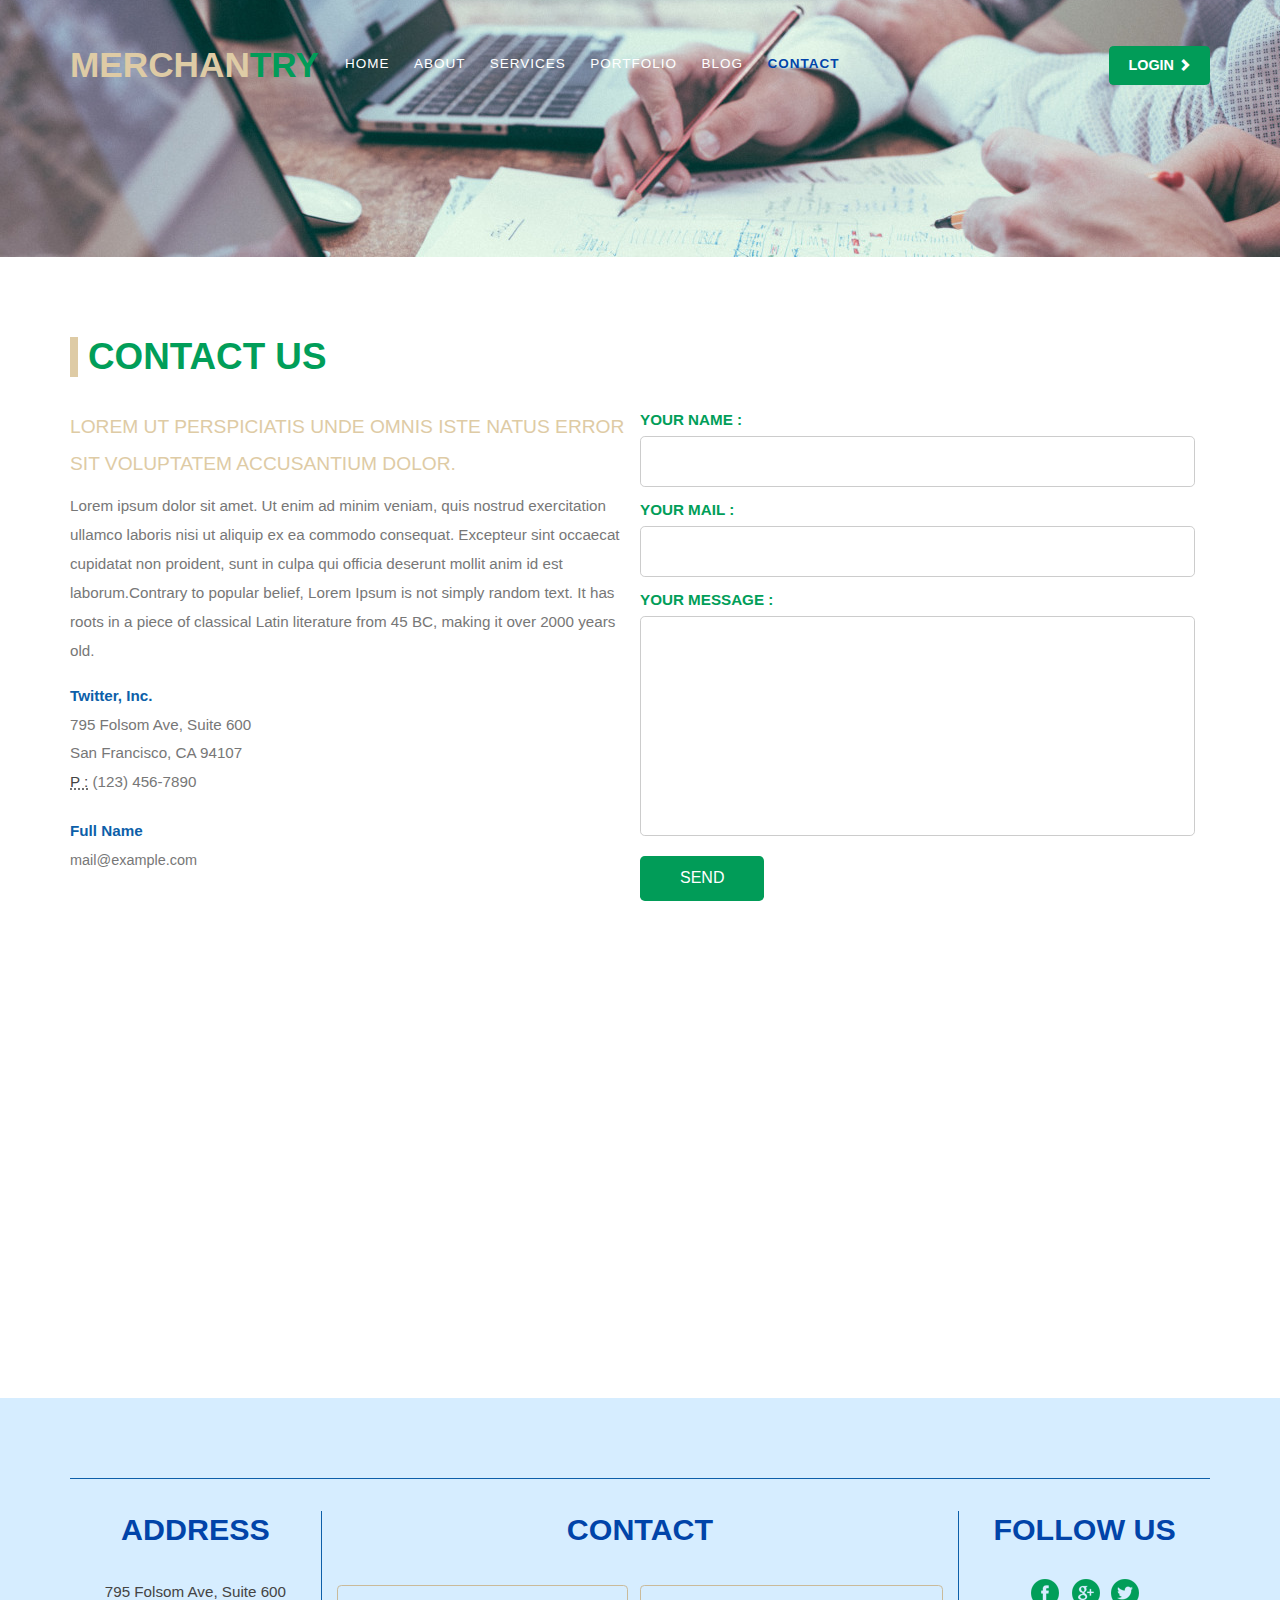
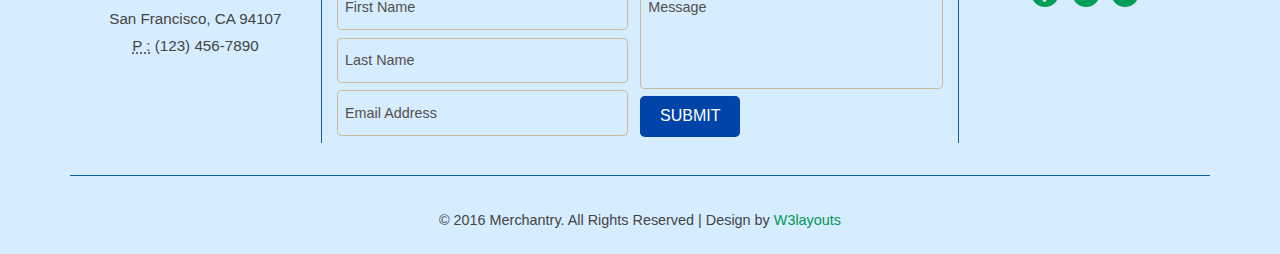
<file: contact.html>
<!--
Author: W3layouts
Author URL: http://w3layouts.com
License: Creative Commons Attribution 3.0 Unported
License URL: http://creativecommons.org/licenses/by/3.0/
-->
<!DOCTYPE HTML>
<html>
<head>
<title>Merchantry a Business Category Flat Bootstrap Responsive Website Template | Contact :: w3layouts</title>
<meta name="viewport" content="width=device-width, initial-scale=1">
<meta http-equiv="Content-Type" content="text/html; charset=utf-8" />
<meta name="keywords" content="Merchantry Responsive web template, Bootstrap Web Templates, Flat Web Templates, Android Compatible web template, 
Smartphone Compatible web template, free webdesigns for Nokia, Samsung, LG, Sony Ericsson, Motorola web design" />
<script type="application/x-javascript"> addEventListener("load", function() { setTimeout(hideURLbar, 0); }, false); function hideURLbar(){ window.scrollTo(0,1); } </script>
<link href="css/bootstrap.css" rel='stylesheet' type='text/css' />
<!--Custom-Theme-files-->
<link href="css/style.css" rel='stylesheet' type='text/css' />
<!--/script-->
<script src="js/modernizr.custom.js"></script>
<script src="js/jquery-1.11.1.min.js"></script> 
<script type="text/javascript" src="js/move-top.js"></script>
<script type="text/javascript" src="js/easing.js"></script>
<script type="text/javascript">
			jQuery(document).ready(function($) {
				$(".scroll").click(function(event){		
					event.preventDefault();
					$('html,body').animate({scrollTop:$(this.hash).offset().top},900);
				});
			});
</script>
		<link href='//fonts.googleapis.com/css?family=Montserrat:400,700' rel='stylesheet' type='text/css'>
		<link href='//fonts.googleapis.com/css?family=Open+Sans:400,600' rel='stylesheet' type='text/css'>

</head>
<body>
<!--start-home-->
   <div class="header two" id="home">
     <div class="container">
      <div class="header-top">
	       	<div class="logo">
                    <a href="index.html"><h1>Merchan<span>try</span></h1> </a>
			 </div>	
				    <div class="top-menu">
					    <span class="menu"> </span>
							<ul>
								<li><a href="index.html"><span data-hover="HOME">Home</span></a><label> </label></li>
								<li><a href="about.html"> <span data-hover="ABOUT">About</span></a><label> </label></li>
								<li><a href="index.html"><span data-hover="SERVICES">Services</span></a><label> </label></li>
								<li><a href="index.html"><span data-hover="PORTFOLIO">Portfolio</span></a><label> </label></li>
								<li><a href="blog.html"><span data-hover="BLOG">Blog</span></a><label> </label></li>
								<li><a class="active" href="contact.html"><span data-hover="CONTACT">Contact</span></a><label> </label></li>
				
							</ul>

						</div>
						<div class="login-pop">
							<div id="loginpop"><a href="#" id="loginButton"><span>Login <i class="arrow glyphicon glyphicon-chevron-right"></i></span></a>
									<div id="loginBox">                
										<form id="loginForm">
												<fieldset id="body">
													<fieldset>
														  <label for="email">Email Address</label>
														  <input type="text" name="email" id="email">
													</fieldset>
													<fieldset>
															<label for="password">Password</label>
															<input type="password" name="password" id="password">
													 </fieldset>
													<input type="submit" id="login" value="Sign in">
													<label for="checkbox"><input type="checkbox" id="checkbox"> <i>Remember me</i></label>
												</fieldset>
											<span><a href="#">Forgot your password?</a></span>
									 </form>
								</div>
							</div>

						</div>
						<script src="js/menu_jquery.js"></script>

                <!-- script-for-menu -->
								<script>
									$("span.menu").click(function(){
										$(".top-menu ul").slideToggle("slow" , function(){
										});
									});
								</script>

				<div class="clearfix"></div>
					<!--End-top-nav-script-->
			 </div>
		</div>
 </div>
  <!--//end-banner-->
<!--/contact-->
	 <div class="section-contact">
	    <div class="container">
			      <h2 class="tittle">Contact us</h2>
				<div class="contact-main">
					<div class="col-md-6 contact-in">
						<h5>Lorem ut perspiciatis unde omnis iste natus error sit voluptatem accusantium dolor.</h5>
						<p class="para1">Lorem ipsum dolor sit amet. Ut enim ad minim veniam, quis nostrud exercitation ullamco laboris nisi ut aliquip ex ea commodo consequat. Excepteur sint occaecat cupidatat non proident, sunt in culpa qui officia deserunt mollit anim id est laborum.Contrary to popular belief, Lorem Ipsum is not simply random text. It has roots in a piece of classical Latin literature from 45 BC, making it over 2000 years old.  </p>
						<div class="more-address"> 
								<address>
								  <strong>Twitter, Inc.</strong><br>
								  795 Folsom Ave, Suite 600<br>
								  San Francisco, CA 94107<br>
								  <abbr title="Phone">P :</abbr> (123) 456-7890
								</address>
								<address>
								  <strong>Full Name</strong><br>
								  <a href="mailto:info@example.com">mail@example.com</a>
							   </address>
						  </div>
					</div>
					<div class="col-md-6 contact-grid">
						<form>
							<p class="your-para">Your Name :</p>
							<input type="text" value="" onfocus="this.value='';" onblur="if (this.value == '') {this.value ='';}">
							<p class="your-para">Your Mail :</p>
							<input type="text" value="" onfocus="this.value='';" onblur="if (this.value == '') {this.value ='';}">
							<p class="your-para">Your Message :</p>
							<textarea cols="77" rows="6" onfocus="this.value='';" onblur="if (this.value == '') {this.value = '';}"></textarea>
							<div class="send">
								<input type="submit" value="Send" >
							</div>
						</form>
					</div>
						<div class="clearfix"> </div>
			      </div>
	       </div>
     </div>
<!--//contact-->
	<!--map-->
			<div class="map">
				<iframe src="https://www.google.com/maps/embed?pb=!1m18!1m12!1m3!1d1675115.8258740564!2d-98.4671417929578!3d34.91371150021706!2m3!1f0!2f0!3f0!3m2!1i1024!2i768!4f13.1!3m3!1m2!1s0x54eab584e432360b%3A0x1c3bb99243deb742!2sUnited+States!5e0!3m2!1sen!2sin!4v1434956093308"></iframe>
				<span> </span>

			</div>
	<!--//map-->

<!-- footer-->
	<div class="footer">
		<div class="container">
			<div class="footer-top">
				<div class="col-md-3 footer-left">
					<h4>Address</h4>
						<address>
							795 Folsom Ave, Suite 600<br>
							San Francisco, CA 94107<br>
							<abbr title="Phone">P :</abbr> (123) 456-7890
						</address>
				</div>
				<div class="col-md-6 footer-middle">
					<h4>Contact</h4>
					<form>
						<div class="ft-lt">
							<input type="text" value="First Name" placeholder="" onfocus="this.value='';" onblur="if (this.value == '') {this.value = 'First Name';}">	
							<input type="text" value="Last Name" placeholder="" onfocus="this.value='';" onblur="if (this.value == '') {this.value = 'Last Name';}">				
							<input type="text" value="Email Address" placeholder="" onfocus="this.value='';" onblur="if (this.value == '') {this.value = 'Email Address';}">
						</div>
						<div class="ft-rgt">
							<textarea placeholder="" onfocus="this.value='';" onblur="if (this.value == '') {this.value = 'Message';}">Message</textarea>	
							<input type="submit" value="Submit">
						</div>
					</form>
				</div>
				
					<div class="col-md-3 footer-left">
						<h4>Follow Us</h4>
							<div class="soci">
									<a href="#"><i class="f-1"> </i></a>
									<a href="#"><i class="t-1"> </i></a>
									<a href="#"><i class="g-1"> </i></a>
								</div>
					</div>
					<div class="clearfix"></div>
				</div>
					<div class="footer-text">
						<p>© 2016 Merchantry. All Rights Reserved | Design by  <a href="http://w3layouts.com/" target="_blank">W3layouts</a> </p>
					</div>
				</div>
			</div>
			<!-- footer-->
				<!--start-smoth-scrolling-->
						<script type="text/javascript">
									$(document).ready(function() {
										/*
										var defaults = {
								  			containerID: 'toTop', // fading element id
											containerHoverID: 'toTopHover', // fading element hover id
											scrollSpeed: 1200,
											easingType: 'linear' 
								 		};
										*/
										
										$().UItoTop({ easingType: 'easeOutQuart' });
										
									});
								</script>
		<a href="#home" id="toTop" class="scroll" style="display: block;"> <span id="toTopHover" style="opacity: 1;"> </span></a>
<!--JS-->
<script type="text/javascript" src="js/bootstrap-3.1.1.min.js"></script>

<!--//JS-->

</body>
</html>
</file>
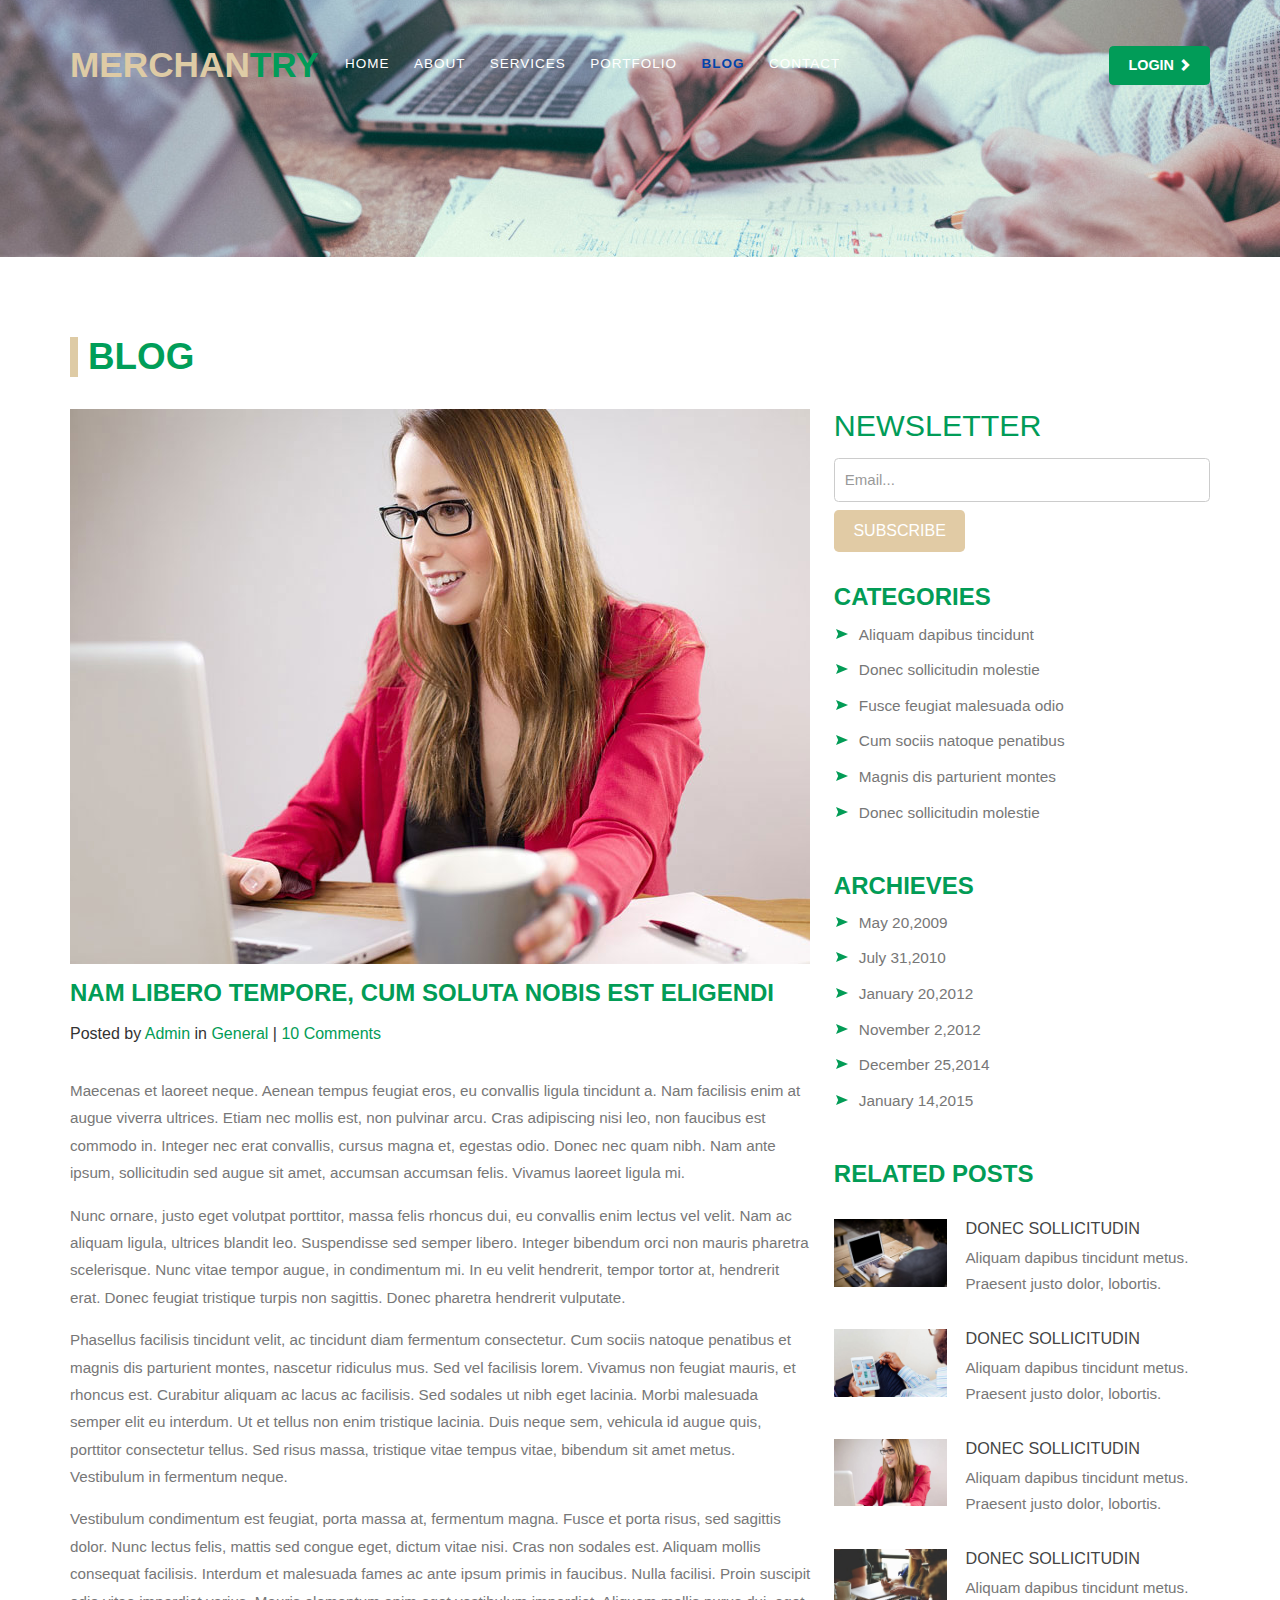
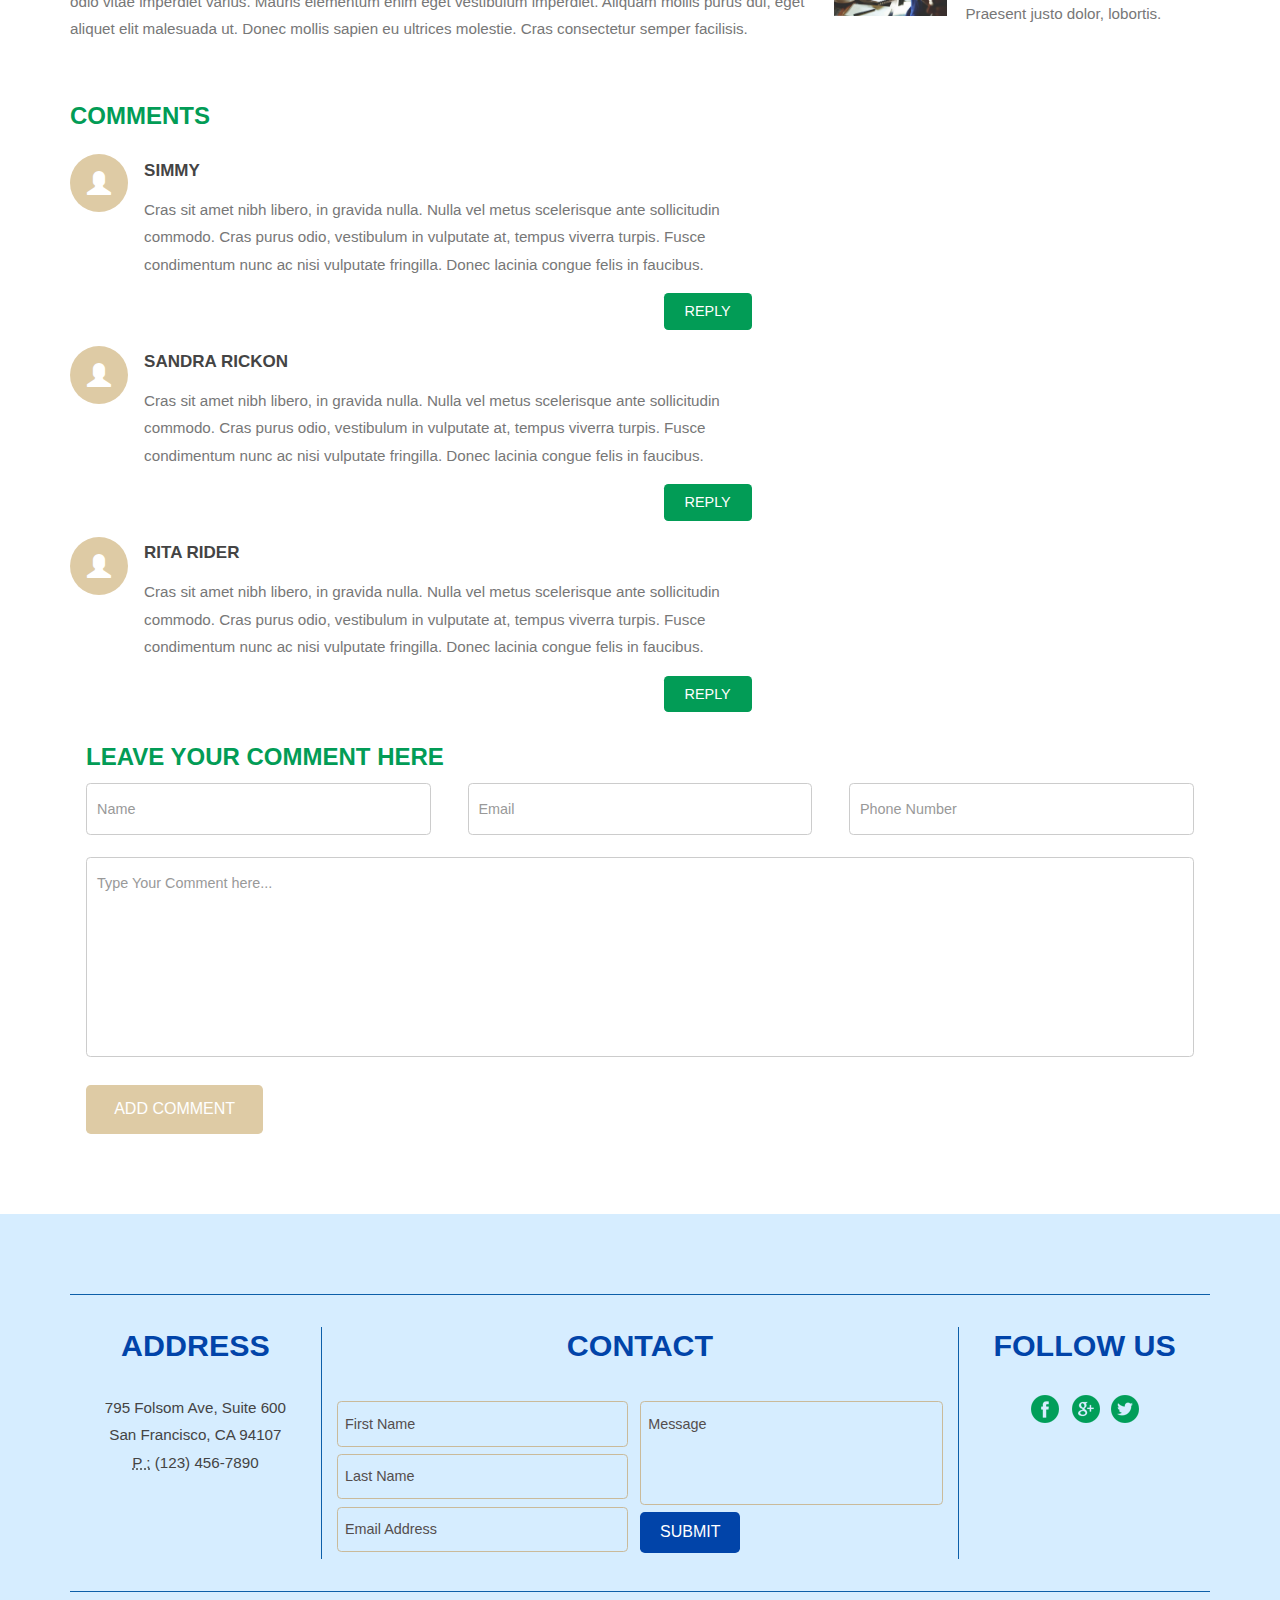
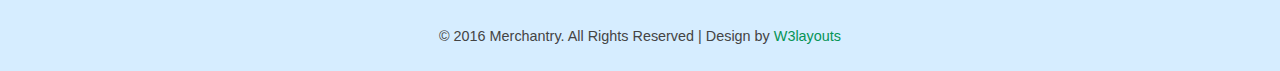
<file: single.html>
<!--
Author: W3layouts
Author URL: http://w3layouts.com
License: Creative Commons Attribution 3.0 Unported
License URL: http://creativecommons.org/licenses/by/3.0/
-->
<!DOCTYPE HTML>
<html>
<head>
<title>Merchantry a Business Category Flat Bootstrap Responsive Website Template | Single Page :: w3layouts</title>
<meta name="viewport" content="width=device-width, initial-scale=1">
<meta http-equiv="Content-Type" content="text/html; charset=utf-8" />
<meta name="keywords" content="Merchantry Responsive web template, Bootstrap Web Templates, Flat Web Templates, Android Compatible web template, 
Smartphone Compatible web template, free webdesigns for Nokia, Samsung, LG, Sony Ericsson, Motorola web design" />
<script type="application/x-javascript"> addEventListener("load", function() { setTimeout(hideURLbar, 0); }, false); function hideURLbar(){ window.scrollTo(0,1); } </script>
<link href="css/bootstrap.css" rel='stylesheet' type='text/css' />
<!--Custom-Theme-files-->
<link href="css/style.css" rel='stylesheet' type='text/css' />
<!--/script-->
<script src="js/modernizr.custom.js"></script>
<script src="js/jquery-1.11.1.min.js"></script> 
<script type="text/javascript" src="js/move-top.js"></script>
<script type="text/javascript" src="js/easing.js"></script>
<script type="text/javascript">
			jQuery(document).ready(function($) {
				$(".scroll").click(function(event){		
					event.preventDefault();
					$('html,body').animate({scrollTop:$(this.hash).offset().top},900);
				});
			});
</script>
		<link href='//fonts.googleapis.com/css?family=Montserrat:400,700' rel='stylesheet' type='text/css'>
		<link href='//fonts.googleapis.com/css?family=Open+Sans:400,600' rel='stylesheet' type='text/css'>

</head>
<body>
<!--start-home-->
   <div class="header two" id="home">
     <div class="container">
      <div class="header-top">
	       	<div class="logo">
                    <a href="index.html"><h1>Merchan<span>try</span></h1> </a>
			 </div>	
				    <div class="top-menu">
					    <span class="menu"> </span>
							<ul>
								<li><a href="index.html"><span data-hover="HOME">Home</span></a><label> </label></li>
								<li><a href="about.html"> <span data-hover="ABOUT">About</span></a><label> </label></li>
								<li><a href="index.html"><span data-hover="SERVICES">Services</span></a><label> </label></li>
								<li><a href="index.html"><span data-hover="Portfolio">Portfolio</span></a><label> </label></li>
								<li><a class="active" href="blog.html"><span data-hover="BLOG">Blog</span></a><label> </label></li>
								<li><a href="contact.html"><span data-hover="CONTACT">Contact</span></a><label> </label></li>
				
							</ul>

						</div>
						<div class="login-pop">
							<div id="loginpop"><a href="#" id="loginButton"><span>Login <i class="arrow glyphicon glyphicon-chevron-right"></i></span></a>
									<div id="loginBox">                
										<form id="loginForm">
												<fieldset id="body">
													<fieldset>
														  <label for="email">Email Address</label>
														  <input type="text" name="email" id="email">
													</fieldset>
													<fieldset>
															<label for="password">Password</label>
															<input type="password" name="password" id="password">
													 </fieldset>
													<input type="submit" id="login" value="Sign in">
													<label for="checkbox"><input type="checkbox" id="checkbox"> <i>Remember me</i></label>
												</fieldset>
											<span><a href="#">Forgot your password?</a></span>
									 </form>
								</div>
							</div>

						</div>
						<script src="js/menu_jquery.js"></script>

                <!-- script-for-menu -->
								<script>
									$("span.menu").click(function(){
										$(".top-menu ul").slideToggle("slow" , function(){
										});
									});
								</script>

				<div class="clearfix"></div>
					<!--End-top-nav-script-->
			 </div>
		</div>
 </div>
    <!--//end-banner-->
		<!--blog-starts--> 
<div class="blog-section">
	<div class="container"> 
	   <h2 class="tittle">Blog</h2>
		<!--single-page-->
		 <div class="banner-bdy sig">
			<div class="single">
			<div class="sing-img-text">
				<img src="images/single.jpg" class="img-responsive" alt=" ">
				<div class="sing-img-text1">
					<h3>Nam libero tempore, cum soluta nobis est eligendi</h3>
						<div class="admin-tag1">
							<p>Posted by <a href="single.html">Admin</a> in <a href="#">General</a> | <a href="single.html">10 Comments</a></p>
						</div>
					<p class="est">Maecenas et laoreet neque. Aenean tempus feugiat eros, eu convallis ligula tincidunt a. Nam facilisis enim at augue viverra ultrices. Etiam nec mollis est, non pulvinar arcu. Cras adipiscing nisi leo, non faucibus est commodo in. Integer nec erat convallis, cursus magna et, egestas odio. Donec nec quam nibh. Nam ante ipsum, sollicitudin sed augue sit amet, accumsan accumsan felis. Vivamus laoreet ligula mi.
						<span>Nunc ornare, justo eget volutpat porttitor, massa felis rhoncus dui, eu convallis enim lectus vel velit. Nam ac aliquam ligula, ultrices blandit leo. Suspendisse sed semper libero. Integer bibendum orci non mauris pharetra scelerisque. Nunc vitae tempor augue, in condimentum mi. In eu velit hendrerit, tempor tortor at, hendrerit erat. Donec feugiat tristique turpis non sagittis. Donec pharetra hendrerit vulputate.</span>
						Phasellus facilisis tincidunt velit, ac tincidunt diam fermentum consectetur. Cum sociis natoque penatibus et magnis dis parturient montes, nascetur ridiculus mus. Sed vel facilisis lorem. Vivamus non feugiat mauris, et rhoncus est. Curabitur aliquam ac lacus ac facilisis. Sed sodales ut nibh eget lacinia. Morbi malesuada semper elit eu interdum. Ut et tellus non enim tristique lacinia. Duis neque sem, vehicula id augue quis, porttitor consectetur tellus. Sed risus massa, tristique vitae tempus vitae, bibendum sit amet metus. Vestibulum in fermentum neque.
						<span>Vestibulum condimentum est feugiat, porta massa at, fermentum magna. Fusce et porta risus, sed sagittis dolor. Nunc lectus felis, mattis sed congue eget, dictum vitae nisi. Cras non sodales est. Aliquam mollis consequat facilisis. Interdum et malesuada fames ac ante ipsum primis in faucibus. Nulla facilisi. Proin suscipit odio vitae imperdiet varius. Mauris elementum enim eget vestibulum imperdiet. Aliquam mollis purus dui, eget aliquet elit malesuada ut. Donec mollis sapien eu ultrices molestie. Cras consectetur semper facilisis.</span></p>
					<div class="com">
						<h3 class="commant">Comments</h3>
						<ul class="media-list">
						  <li class="media">
							<div class="media-left">
							  <a href="#">
								<span class="glyphicon glyphicon-user"></span>
							  </a>
							</div>
							<div class="media-body">
							  <h4 class="media-heading">Simmy</h4>
							  <p>Cras sit amet nibh libero, in gravida nulla. Nulla vel metus 
							  scelerisque ante sollicitudin commodo. Cras purus odio, 
							  vestibulum in vulputate at, tempus viverra turpis. 
							  Fusce condimentum nunc ac nisi vulputate fringilla. 
							  Donec lacinia congue felis in faucibus.</p>
							  <a href="#">Reply</a>
							</div>
						  </li>
						  <li class="media">
							<div class="media-left">
							  <a href="#">
								<span class="glyphicon glyphicon-user"></span>
							  </a>
							</div>
							<div class="media-body">
							  <h4 class="media-heading">Sandra Rickon</h4>
							  <p>Cras sit amet nibh libero, in gravida nulla. Nulla vel metus 
							  scelerisque ante sollicitudin commodo. Cras purus odio, 
							  vestibulum in vulputate at, tempus viverra turpis. 
							  Fusce condimentum nunc ac nisi vulputate fringilla. 
							  Donec lacinia congue felis in faucibus.</p>
							  <a href="#">Reply</a>
							</div>
						  </li>
						  <li class="media">
							<div class="media-left">
							  <a href="#">
								<span class="glyphicon glyphicon-user"></span>
							  </a>
							</div>
							<div class="media-body">
							  <h4 class="media-heading">Rita Rider</h4>
							  <p>Cras sit amet nibh libero, in gravida nulla. Nulla vel metus 
							  scelerisque ante sollicitudin commodo. Cras purus odio, 
							  vestibulum in vulputate at, tempus viverra turpis. 
							  Fusce condimentum nunc ac nisi vulputate fringilla. 
							  Donec lacinia congue felis in faucibus.</p>
							  <a href="#">Reply</a>
							</div>
						  </li>
						</ul>
					</div>
					
				</div>
			</div>
			<div class="sing-img-text-left">
				<div class="blog-right1">
					<div class="search11">
						<h3>Newsletter</h3>
						<form>
							<input type="text" value="Email..." onfocus="this.value = '';" onblur="if (this.value == '') {this.value = 'Email...';}" required="">
							<input type="submit" value="Subscribe">
						</form>
					</div>
					<div class="categories">
						<h3>Categories</h3>
						<ul>
							<li><a href="#">Aliquam dapibus tincidunt</a></li>
							<li><a href="#">Donec sollicitudin molestie</a></li>
							<li><a href="#">Fusce feugiat malesuada odio</a></li>
							<li><a href="#">Cum sociis natoque penatibus</a></li>
							<li><a href="#">Magnis dis parturient montes</a></li>
							<li><a href="#">Donec sollicitudin molestie</a></li>
						</ul>
					</div>
					<div class="categories categories-mid">
						<h3>Archieves</h3>
						<ul>
							<li><a href="#">May 20,2009</a></li>
							<li><a href="#">July 31,2010</a></li>
							<li><a href="#">January 20,2012</a></li>
							<li><a href="#">November 2,2012</a></li>
							<li><a href="#">December 25,2014</a></li>
							<li><a href="#">January 14,2015</a></li>
						</ul>
					</div>
					<div class="related-posts">
						<h3>Related Posts</h3>
						<div class="related-post">
							<div class="related-post-left">
								<a href="single.html"><img src="images/b4.jpg" class="img-responsive" alt=" " /></a>
							</div>
							<div class="related-post-right">
								<h4><a href="single.html">Donec sollicitudin</a></h4>
								<p>Aliquam dapibus tincidunt metus. 
									<span>Praesent justo dolor, lobortis.</span>
								</p>
							</div>
							<div class="clearfix"> </div>
						</div>
						<div class="related-post">
							<div class="related-post-left">
								<a href="single.html"><img src="images/b1.jpg" class="img-responsive" alt=" " /></a>
							</div>
							<div class="related-post-right">
								<h4><a href="single.html">Donec sollicitudin</a></h4>
								<p>Aliquam dapibus tincidunt metus. 
									<span>Praesent justo dolor, lobortis.</span>
								</p>
							</div>
							<div class="clearfix"> </div>
						</div>
						<div class="related-post">
							<div class="related-post-left">
								<a href="single.html"><img src="images/b2.jpg" class="img-responsive" alt=" " /></a>
							</div>
							<div class="related-post-right">
								<h4><a href="single.html">Donec sollicitudin</a></h4>
								<p>Aliquam dapibus tincidunt metus. 
									<span>Praesent justo dolor, lobortis.</span>
								</p>
							</div>
							<div class="clearfix"> </div>
						</div>
						<div class="related-post">
							<div class="related-post-left">
								<a href="single.html"><img src="images/b3.jpg" class="img-responsive" alt=" " /></a>
							</div>
							<div class="related-post-right">
								<h4><a href="single.html">Donec sollicitudin</a></h4>
								<p>Aliquam dapibus tincidunt metus. 
									<span>Praesent justo dolor, lobortis.</span>
								</p>
							</div>
							<div class="clearfix"> </div>
						</div>
					</div>
				</div>
			</div>
			<div class="clearfix"> </div>
			<div class="leave-a-comment">
				<h3>Leave your comment Here</h3> 
				<form>
					<input type="text" value="Name" onfocus="this.value = '';" onblur="if (this.value == '') {this.value = 'Name';}" required="">
					<input type="text" value="Email" onfocus="this.value = '';" onblur="if (this.value == '') {this.value = 'Email';}" required="">
					<input type="text" value="Phone Number" onfocus="this.value = '';" onblur="if (this.value == '') {this.value = 'Phone Number';}" required="">
					<textarea onfocus="this.value = '';" onblur="if (this.value == '') {this.value = 'Type Your Comment here...';}" required="">Type Your Comment here...</textarea>
					<input type="submit" value="Add Comment">
				</form>
			</div>
		</div>
	</div>
<!-- /single -->   
	</div>
	</div> 

<!--blog-ends--> 

<!-- footer-->
	<div class="footer">
		<div class="container">
			<div class="footer-top">
				<div class="col-md-3 footer-left">
					<h4>Address</h4>
						<address>
							795 Folsom Ave, Suite 600<br>
							San Francisco, CA 94107<br>
							<abbr title="Phone">P :</abbr> (123) 456-7890
						</address>
				</div>
				<div class="col-md-6 footer-middle">
					<h4>Contact</h4>
					<form>
						<div class="ft-lt">
							<input type="text" value="First Name" placeholder="" onfocus="this.value='';" onblur="if (this.value == '') {this.value = 'First Name';}">	
							<input type="text" value="Last Name" placeholder="" onfocus="this.value='';" onblur="if (this.value == '') {this.value = 'Last Name';}">				
							<input type="text" value="Email Address" placeholder="" onfocus="this.value='';" onblur="if (this.value == '') {this.value = 'Email Address';}">
						</div>
						<div class="ft-rgt">
							<textarea placeholder="" onfocus="this.value='';" onblur="if (this.value == '') {this.value = 'Message';}">Message</textarea>	
							<input type="submit" value="Submit">
						</div>
					</form>
				</div>
				
					<div class="col-md-3 footer-left">
						<h4>Follow Us</h4>
							<div class="soci">
									<a href="#"><i class="f-1"> </i></a>
									<a href="#"><i class="t-1"> </i></a>
									<a href="#"><i class="g-1"> </i></a>
								</div>
					</div>
					<div class="clearfix"></div>
				</div>
					<div class="footer-text">
						<p>© 2016 Merchantry. All Rights Reserved | Design by  <a href="http://w3layouts.com/" target="_blank">W3layouts</a> </p>
					</div>
				</div>
			</div>
			<!-- footer-->
				<!--start-smoth-scrolling-->
						<script type="text/javascript">
									$(document).ready(function() {
										/*
										var defaults = {
								  			containerID: 'toTop', // fading element id
											containerHoverID: 'toTopHover', // fading element hover id
											scrollSpeed: 1200,
											easingType: 'linear' 
								 		};
										*/
										
										$().UItoTop({ easingType: 'easeOutQuart' });
										
									});
								</script>
		<a href="#home" id="toTop" class="scroll" style="display: block;"> <span id="toTopHover" style="opacity: 1;"> </span></a>
<!--JS-->
<script type="text/javascript" src="js/bootstrap-3.1.1.min.js"></script>

<!--//JS-->

</body>
</html>
</file>
<file: css/style.css>
/*--
Author: W3layouts
Author URL: http://w3layouts.com
License: Creative Commons Attribution 3.0 Unported
License URL: http://creativecommons.org/licenses/by/3.0/
--*/
html, body{
    font-family: 'Droid Sans', sans-serif;
	font-size: 100%;
	background: #FFf;
}
body a {
	transition:0.5s all;
	-webkit-transition:0.5s all;
	-moz-transition:0.5s all;
	-o-transition:0.5s all;
	-ms-transition:0.5s all;
    font-family: 'Droid Sans', sans-serif;
}
a:hover{
 text-decoration:none;
}
input[type="button"],input[type="submit"],li.parallelogram{
	transition:0.5s all;
	-webkit-transition:0.5s all;
	-moz-transition:0.5s all;
	-o-transition:0.5s all;
	-ms-transition:0.5s all;
}
h1,h2,h3,h4,h5,h6{
	margin:0;
    font-family: 'Droid Sans', sans-serif;
}	
p{
  margin:0;
    font-family: 'Droid Sans', sans-serif;
}
ul{
	margin:0;
	padding:0;
}
label{
	margin:0;
}
.header-top {
  padding: 1em 0 1em 0;
}
.logo {
    float: left;
}
.logo a {
    display: block;
}
.logo a h1{
    font-size: 2.6em;
    color: #decba5;
    text-transform: uppercase;
    margin-top: 28px;
	font-weight:700;
}
.logo a h1 span{
    color:#019c58;
	}
/* Effect 5: same word slide in */
.top-menu ul li a {
	overflow: hidden;
	padding: 0 4px;
    font-family: 'Droid Sans', sans-serif;
}
.top-menu ul li a span {
	position: relative;
	display: inline-block;
	-webkit-transition: -webkit-transform 0.3s;
	-moz-transition: -moz-transform 0.3s;
	transition: transform 0.3s;
    font-family: 'Droid Sans', sans-serif;
}
.top-menu ul li a span::before {
	position: absolute;
	top: 100%;
	content: attr(data-hover);
	font-weight: 700;
	-webkit-transform: translate3d(0,0,0);
	-moz-transform: translate3d(0,0,0);
	transform: translate3d(0,0,0);
	    color:#0144a9;
        font-family: 'Droid Sans', sans-serif;
}
.top-menu ul li a:hover span,
.top-menu ul li a:focus span {
	-webkit-transform: translateY(-100%);
	-moz-transform: translateY(-100%);
	transform: translateY(-100%);
}
.top-menu {
    float: left;
    margin-left:1em;
}
.top-menu ul li {
    display: inline-block;
    margin: 0 .4em;
    outline: none;
    text-decoration: none;
    text-transform: uppercase;
    font-weight: 400;
    font-size: 15px;
}
.top-menu ul li a {
	position: relative;
    display: inline-block;
    margin: 38px 0 0 0;
    outline: none;
    color: #fff;
    text-decoration: none;
    text-transform: uppercase;
    letter-spacing: 1px;
    font-weight: 400;
    font-size: 0.9em;
    height: 22px;
}
.top-menu ul li a.active,.top-menu ul li a:hover{
	color:#0144a9;
	font-weight:700;
}
.top_right {
    float: right;
	    margin-top: 0.6em;
}
.top_right h6{
       color: #00aaad;
    font-size: 0.85em;
    font-weight: 400;
    text-transform: uppercase;
	    padding: 0;
}
.top_right p {
         color: #a5cd39;
    font-size: 1em;
       font-weight: 600;
    text-transform: uppercase;
    margin-top: 0.8em;
}
.header-middle {
    padding: 2em 0;
}
/*--login-pop--*/
#loginpop {
	    position: relative;
    float: right;
    margin-top: 1.9em;
}
i.arrow {
    font-size: 0.9em;
  color: #fff;
  vertical-align: baseline;
  transition:0.5s all;
	-webkit-transition:0.5s all;
	-moz-transition:0.5s all;
	-o-transition:0.5s all;
	-ms-transition:0.5s all;
  }
#loginpop a span:hover i.arrow{
  color:#fff;
  }
#loginpop a{
	text-decoration:none;
}
#loginpop a span{
   display: block;
  color: #fff;
  background:#019c58;
  padding:8px 18px;
  font-size: 0.9em;
border: 1px solid #029b58;
  transition: 0.5s all;
  -webkit-transition: 0.5s all;
  -moz-transition: 0.5s all;
  -o-transition: 0.5s all;
  -ms-transition: 0.5s all;
  font-weight: 600;
  text-transform: uppercase;
  border-radius:0.3em;
  -o-border-radius:0.3em;
  -webkit-border-radius:0.3em;
  -moz-border-radius:0.3em;
  outline:none;
  font-family: 'Droid Sans', sans-serif;
  }
 #loginpop a span:hover{
	background:#222;
	 border: 1px solid #222;
	 color:#fff;
 }
/* Login Button */
#loginButton { 
    display:inline-block;  
    position:relative;
    z-index:30;
    cursor:pointer;
}
/* Login Box */
#loginBox {
    position:absolute;
    top: 56px;
    right: 4px;
    display:none;
    z-index:29;
}
#loginForm:after {
	     content: '';
    position: absolute;
    right: 25px;
    top: -19px;
    border-left: 12px solid rgba(0, 0, 0, 0);
    border-right: 12px solid rgba(0, 0, 0, 0);
    border-bottom: 19px solid #FFFFFF;
}
/* Login Form */
#loginForm {
	  width: 300px;
  background: #fff;
  border: 1px solid #d6d6d6;
  height: 251px;
}
#loginForm fieldset {
    margin:0 0 15px 0;
    display:block;
    border:0;
    padding:0;
}
fieldset#body {
    border-radius:3px;
    -webkit-border-radius:3px;
    -moz-border-radius:3px;
    -o-border-radius:3px;
    padding:15px 15px;
    margin:0;
}
#loginForm #checkbox {
    width:auto;
    margin:3px 6px 0 0;
    float:left;
    padding:0;
    border:0;
}
#body label {
   color:#34353a;
    margin:10px 0 0 0;
    display:block;
    float:left;
    font-size:0.8725em;
    font-weight: 400;
}
#loginForm #body fieldset label{
    display:block;
    float:none;
    margin:0 0 6px 0;
    font-family: 'Droid Sans', sans-serif;
}
#loginForm #login {
  width: auto;
  float: left;
  background:#019c58;
  color: #fff;
  font-size: 0.8725em;
  padding: 7px 20px;
  border: none;
  margin: 0 12px 0 0;
  cursor: pointer;
  transition: all .5s;
  -webkit-transition: all .5s;
  -moz-transition: all .5s;
  -o-transition: all .5s;
  outline:none;
  text-transform: uppercase;
    border-radius:0.3em;
  -o-border-radius:0.3em;
  -webkit-border-radius:0.3em;
  -moz-border-radius:0.3em;
  font-family: 'Droid Sans', sans-serif;
  
}
#loginForm #login:hover{
     background:#222;
}
#loginForm input {
   width: 100%;
  border: 1px solid #DADADA;
  color: #222;
  background: #FFF;
  padding: 6px;
  font-size: 0.8125em;
  -webkit-apperance: none;
  outline: none
  font-family: 'Droid Sans', sans-serif;
}
#body label i {
  color: #000;
  font-size: 1em;
  font-style: normal;
  font-family: 'Droid Sans', sans-serif;
}
#loginForm span a {
  color:#34353a;
  font-size: 0.85em;
  font-weight: 400;
  background: none;
  border: none;
  box-shadow: none;
  padding: 0 16px;
  font-family: 'Droid Sans', sans-serif;
}
/*--responsive-design--*/
@media only screen and (max-width :800px) {
	span.menu {
		width: 35px;
		height: 35px;
		background: url(../images/nav.png)no-repeat 0px 0px;
		display: inline-block;
		float: right;
		cursor: pointer;
		    margin: 1em 0 0;
	}
	.top-menu {
		float: none;
		margin-top: 0em;
	}
	.top-menu  ul{
		display:none;
	}
	.top-menu  ul li {
		display:block;
		margin-right:0;
	}
	.top-menu  span.menu{
		display:block;
	}
	.top-menu ul {
		margin:5.8em 0 0 -20.7em;
		padding: 2% 0;
		position: absolute;
		width: 93%;
		text-align: center;
		z-index: 9999;
		background: rgba(68, 66, 63, 0.65);
	}
	.top-menu li a {
		padding: 0.7em;
		font-weight: 400;
		font-size:0.9em;
	 }
	.top-menu ul li a {
		font-size: 0.9em;
		margin: 5px 0 0 0;
	}
	.top-menu ul li a:hover span,.top-menu ul li a:focus span {
		-webkit-transform: translateY(-120%);
		-moz-transform: translateY(-120%);
		transform: translateY(-120%);
	}
}
/*--slider-css--*/
.header{
	    background: url(../images/bannerWorld.jpg)no-repeat 0px 0px;
     background-size:cover;
    -webkit-background-size:cover;
    -o-background-size:cover;
    -moz-background-size:cover;
    -ms-background-size:cover;
      min-height:730px;
}
/*--banner-inner--*/
#slider2,
#slider3 {
  box-shadow: none;
  -moz-box-shadow: none;
  -webkit-box-shadow: none;
  margin: 0 auto;
}
.rslides_tabs li:first-child {
  margin-left: 0;
}
.rslides_tabs .rslides_here a {
  background: rgba(255,255,255,.1);
  color: #fff;
  font-weight: bold;
}
.events {
  list-style: none;
}
.callbacks_container {
  position: relative;
  float: left;
  width: 100%;
}
.callbacks {
  position: relative;
  list-style: none;
  overflow: hidden;
  width: 100%;
  padding: 0;
  margin: 0;
}
.callbacks li {
  position: absolute;
  width: 100%;
}
.callbacks img {
  position: relative;
  z-index: 1;
  height: auto;
  border: 0;
}
.callbacks .caption {
	display: block;
	position: absolute;
	z-index: 2;
	font-size: 20px;
	text-shadow: none;
	color: #fff;
	left: 0;
	right: 0;
	padding: 10px 20px;
	margin: 0;
	max-width: none;
	top: 10%;
	text-align: center;
}
.callbacks_nav {
   position: absolute;
    -webkit-tap-highlight-color: rgba(0,0,0,0);
    top: 17%;
    left: 0;
    opacity: 0.7;
    z-index: 3;
    text-indent: -9999px;
    overflow: hidden;
    text-decoration: none;
    height:50px;
    width:50px;
    background: transparent url("../images/arrowsBlue.png") no-repeat left top;
    margin-top:11%;
}
 .callbacks_nav:hover{
  	opacity: 0.5;
  }
  .callbacks_nav.next {
    left: auto;
    background-position: right top;
    right:219px;
}
.callbacks_nav.prev {
    right: auto;
    background-position: left top;
    left:200px;
}
#slider3-pager a {
  display: inline-block;
}
#slider3-pager span{
  float: left;
}
#slider3-pager span{
	width:100px;
	height:15px;
	background:#fff;
	display:inline-block;
	border-radius:30em;
	opacity:0.6;
}
#slider3-pager .rslides_here a {
  background: #FFF;
  border-radius:30em;
  opacity:1;
}
#slider3-pager a {
  padding: 0;
}
#slider3-pager li{
	display:inline-block;
}
.rslides {
  position: relative;
  list-style: none;
  overflow: hidden;
  width: 100%;
  padding: 0;
}
.rslides li {
  -webkit-backface-visibility: hidden;
  position: absolute;
  display:none;
  width: 100%;
  left: 0;
  top: 0;
}
.rslides li{
  position: relative;
  display: block;
  float: left;
}
.rslides img {
  height: auto;
  border: 0;
  }
.callbacks_tabs {
    list-style: none;
    position: absolute;
    padding: 0;
    margin: 0;
    display: block;
    bottom: -11%;
    z-index: 999;
    left: 46.5%;
}
.callbacks_tabs li{
       display: inline-block;
    margin: 0em 0.3em;
}
@media screen and (max-width: 600px) {
  .callbacks_nav {
    top: 47%;
    }
}
/*----*/
.callbacks_tabs a{
 visibility: hidden;
}
.callbacks_tabs a:after {
       content: "\f111";
    font-size: 0;
    font-family: FontAwesome;
    visibility: visible;
    display: block;
    height:14px;
    width:14px;
    display: inline-block;
    background:#029b58;
    border:3px solid #029b58;
    border-radius: 50%;
	-o-border-radius: 50%;
	-moz-border-radius: 50%;
	-ms-border-radius: 50%;
}
.callbacks_here a:after{
  background:#1499DE;
  border:3px solid #1499DE;
}
.banner-info {
    margin: 12% auto 0;
    text-align: center;
    width:52%;
}
.banner-info h3 {
 font-size:3.5em;
    font-weight: 400;
    color:#0144a9;
    line-height: 1.2em;
}
.banner-info h3 span{
  color:#fff;
}
.banner-info p{
    font-weight: 300;
    color: #333;
    margin:0.7em 0 1em 0;
    font-size: 1em;
    line-height: 1.9em;
}
.more a{
	position: relative;
	text-align:center;
	display:inline-block;
	 padding:10px 20px;
     border-radius: 0.3em;
    -o-border-radius: 0.3em;
    -webkit-border-radius: 0.3em;
    -moz-border-radius: 0.3em;
	color: #fff;
	background:#1499DE;
	font-size:1em;
}
/*--services--*/
.services{
    background-color: #fff;
	 padding: 5em 0;
}
h3.tittle {
    color:#0144a9;
    font-size: 2.5em;
    text-align: left;
    text-transform: uppercase;
    font-weight: bold;
    padding: 0px 0px 0px 10px;
    margin: 0px;
    border-left: 8px solid rgb(131, 198, 255);
}
.s-sub {
    margin-bottom:2em;
}
.serve-top {
	margin-top: 2em
}
.serve-top.second{
margin:0;
}
.serve-text h4{
	color:#212922;
    font-size: 1.7em;
    margin: 0px 0 10px 0;
}
.s-sub:hover .icon i{
  color:#0144a9;
    transition: 0.5s all;
    -webkit-transition: 0.5s all;
    -moz-transition: 0.5s all;
    -o-transition: 0.5s all;
    -ms-transition: 0.5s all;
}
.serve-text p {
    line-height: 1.9em;
    color: #777;
    font-size: 0.9em;
}
.icon i {
    color:#1499DE;
    font-size: 2em;
    margin: 21px 10px;
}
i.glyphicon.glyphicon-certificate {
    margin: 23px 9px;
}
i.glyphicon.glyphicon-screenshot {
    margin: 23px 9px;
}
.icon i {
    color: #1499DE;
    font-size:2em;
    margin: 23px 9px;
}
.s-sub {
    margin-bottom:3em;
}
i.glyphicon.glyphicon-globe {
    margin: 23px 10px;
}
.icon {
    background:#ECECEC;
    width: 80px;
    height: 80px;
    border-radius: 50%;
	-o-border-radius: 50%;
	-webkit-border-radius: 50%;
	-moz-border-radius: 50%;
}
.serve-text {
    padding-bottom: 35px;
    margin-left: 5%;
    float: left;
    width: 72%;
}
/*--my skill--*/
.my-skills{
	background:#f4f4f4;
    padding: 6em 0 6em 0;
}
.skill-grids{
    margin-top: 4em;
}
.skills-grid p{
	margin:20px 0 0 0;
	color:#444;
	font-size: 0.9em;
	font-weight:600;
	text-transform:uppercase;
}
.circle{
color:#444;
font-size:36px;
}
span.circles-number {
  font-size: 36px;
  font-family: 'Droid Sans', sans-serif;
}
span.circles-text {
  font-size: 36px;
  font-family: 'Droid Sans', sans-serif;
}
.circles-text-wrp {
  line-height: 142px !important;
}
.pricing {
    float: left;
    width: 24%;
    text-align: center;
    margin-right: 1%;
}
.pricing-table {
    margin: 5% auto 0 auto;
    width: 65%;
}
.price-top h2 {
   font-size: 1.3em;
    text-transform: uppercase;
    font-weight: 700;
    color: #fff;
}
.price-top {
    background: #019C58;
    padding:2em;
    border-radius:0.4em 0.4em 0em 0em;
	-webkit-border-radius:0.4em 0.4em 0em 0em;
   -o-border-radius:0.4em 0.4em 0em 0em;
	-moz-border-radius:0.4em 0.4em 0em 0em;
}
.price-bottom h3 {
    font-size: 2.5em;
    color: #333;
}
.price-bottom p {
    font-size: .9em;
    text-transform: uppercase;
    color: #999;
	margin-bottom: .8em;
}
.price-bottom ul li {
    font-size: 1em;
    line-height: 1.9em;
    color: #333;
    padding: .3em 0;
    text-transform: uppercase;
    font-weight:600;
	font-family: 'Droid Sans', sans-serif;
}
a.button {
   font-size:.9em;
    text-transform: uppercase;
    padding:.6em 1em;
    background:#019c58;
    color: #fff;
    display:block;
    width:43%;
    margin:1.5em auto 0;
    border-radius:0.3em;
	-o-border-radius:0.3em;
	-moz-border-radius:0.3em;
	-webkit-border-radius:0.3em;
    font-weight:600;
	font-family: 'Droid Sans', sans-serif;
}
.pricing:hover a.button,.pricing:hover .price-top {
  background:#1499DE;
  	transition:transform 0.3s;
	-o-transition: transform 0.3s;
	-webkit-transition:-webkit-transform 0.3s;
    -moz-transition:-moz-transform 0.3s;
}
.pricing:nth-child(4) {
    margin-right: 0;
}
.pricing-inner {
    margin-top: 3em;
}
.price-bottom {
	padding: 2em 0;
    background: #F4F4F4;
    border: 1px solid #ddd;
    border-top: none;
}
.price-section{
	   background: #fff;
       padding: 5em 0 5em 0;
}
.price-bottom ul li {
    list-style: none;
}
i.glyphicon.glyphicon-ok {
    color: #7BD553;
    font-size: 1.4em;
}
i.glyphicon.glyphicon-remove {
    color: #DE2C2C;
    font-size: 1.3em;
}
.price-bottom:hover{
	background:#fff;
	cursor:pointer;
	transition:transform 0.3s;
	-o-transition: transform 0.3s;
	-webkit-transition:-webkit-transform 0.3s;
    -moz-transition:-moz-transform 0.3s;
}
.clients {
    background: url(../images/clients-bg.jpg) no-repeat 0px 0px;
    min-height:400px;
    background-size: cover;
   -webkit-background-size: cover;
	-o-background-size: cover;
	-moz-background-size: cover;
    padding: 2em 0 8em 0;
}
.client-list ul li {
    display: inline-block;
    list-style: none;
    margin-right:7em;
}
.client-list ul {
    margin-top: 8em;
}
.head-section {
    margin-top: 3em;
}
h3.tittle.client {
    color: #1499DE;
    font-size: 2.5em;
    text-align: left;
    text-transform: uppercase;
    font-weight: bold;
    padding: 0px 0px 0px 10px;
    margin: 0px;
    border-left: 8px solid rgb(1, 156, 88);
}
.about {
  padding:5em 0;
}
.about p {
  font-size: 0.95em;
  color: #555;
  line-height: 1.8em;
}
.about-top-left img {
  width: 100%;
}
.about-top-right p {
    color: #777;
    font-size: 0.95em;
    line-height: 1.8em;
    margin-top: 1em;
}
.about-top-right h4 {
    color: #1499DE;
    font-size: 1.3em;
    font-weight: 400;
    line-height: 1.9em;
    padding: 0;
    text-transform: uppercase;
}
.about-top-right {
  padding-left: 0;
}
.about-top {
    margin-top: 2em;
}
/*--index-team--*/
.content-team {
	  padding:5em 0;
}
.team-left {
	margin: 3em 0 0 0;
}
.top-team{
	margin:0;
}
.team-top  h6{
	margin: 0.8em 0 0.5em;
    font-size: 1.4em;
    color: #019e59;
    text-align: center;
    padding: 0;
    text-transform: uppercase;
}
.team-top p{
	    color: #777;
    font-size: 0.95em;
    line-height: 1.9em;
    text-align: center;
    width: 97%;
}
.get{
	margin:0 auto;
}
.view {
  position: relative;
  text-align: center;
}
.view .mask,.view .content {
  width:255px;
  height:255px;
  position: absolute;
  overflow: hidden;
  top: 0;
  left: 0;
}
.view img {
   display: block;
   position: relative;
   width: 100%;
}
.view-seventh .mask {
    background-color:rgba(222, 203, 165, 0.7);
   -webkit-transform: rotate(0deg) scale(1);
   -moz-transform: rotate(0deg) scale(1);
   -o-transform: rotate(0deg) scale(1);
   -ms-transform: rotate(0deg) scale(1);
   transform: rotate(0deg) scale(1);
   -ms-filter: "progid: DXImageTransform.Microsoft.Alpha(Opacity=0)";
   filter: alpha(opacity=0);
   opacity: 0;
   -webkit-transition: all 0.1s ease-out;
   -moz-transition: all 0.1s ease-out;
   -o-transition: all 0.1s ease-out;
   -ms-transition: all 0.1s ease-out;
   transition: all 0.1s ease-out;
       border-radius: 50%;
	-webkit-border-radius: 50%;
	 -o-border-radius: 50%;
	  -moz-border-radius: 50%;
}
.view-seventh:hover .mask {
   -ms-filter: "progid: DXImageTransform.Microsoft.Alpha(Opacity=100)";
   filter: alpha(opacity=100);
   opacity: 1;
   -webkit-transform: translateY(0px) rotate(0deg);
   -moz-transform: translateY(0px) rotate(0deg);
   -o-transform: translateY(0px) rotate(0deg);
   -ms-transform: translateY(0px) rotate(0deg);
   transform: translateY(0px) rotate(0deg);
   -webkit-transition-delay: 0.1s;
   -moz-transition-delay: 0.1s;
   -o-transition-delay: 0.1s;
   -ms-transition-delay: 0.4s;
   transition-delay: 0.1s;
}
ul.social-icons {
    margin: 7.5em 0 0 0;
    padding: 0;
}
ul.social-icons li{
	display:inline-block;
}
ul.social-icons li a span{
	width:32px;
	height:32px;
	display:inline-block;
	background:url(../images/soci.png) no-repeat 0px 0px;
	margin-right:0.2em;
	webkit-transform: translateY(-200px);
  -moz-transform: translateY(-200px);
  -o-transform: translateY(-200px);
  -ms-transform: translateY(-200px);
  transform: translateY(-200px);
  -webkit-transition: all 0.2s ease-in-out;
  -moz-transition: all 0.2s ease-in-out;
  -o-transition: all 0.2s ease-in-out;
  -ms-transition: all 0.2s ease-in-out;
  transition: all 0.2s ease-in-out;
  	transition:0.5s all;
	-webkit-transition:0.5s all;
	-moz-transition:0.5s all;
	-o-transition:0.5s all;
	-ms-transition:0.5s all;
}
ul.social-icons li a span:hover{
 opacity:0.6;
}
.view-seventh:hover ul.social-icons li a span{
	  -webkit-transform: translateY(0px);
  -moz-transform: translateY(0px);
  -o-transform: translateY(0px);
  -ms-transform: translateY(0px);
  transform: translateY(0px);
  -webkit-transition-delay: 0.2s;
  -moz-transition-delay: 0.2s;
  -o-transition-delay: 0.2s;
  -ms-transition-delay: 0.2s;
  transition-delay: 0.2s;
  	transition:0.5s all;
	-webkit-transition:0.5s all;
	-moz-transition:0.5s all;
	-o-transition:0.5s all;
	-ms-transition:0.5s all;
}
ul.social-icons li a span.facebook{
	    background-position: -10px -7px;
}
ul.social-icons li a span.gg{
	        background-position: -44px -6px;
}
ul.social-icons li a span.twitter{
	        background-position: -80px -6px;
}
ul.social-icons li a:hover{
	opacity:0.7em;
}
.team-top img {
    border-radius: 50%;
	-webkit-border-radius: 50%;
	 -o-border-radius: 50%;
	  -moz-border-radius: 50%;
}
/*--video--*/
.video{
    float: left;
    width: 50%;
    padding: 4.4em 6em 5em 9em;
    background-color:#decba5;
}
.video-text {
    float: right;
    width: 50%;
    padding: 9.85em 7em;
    background:#019e59;
}
.video iframe {
    border: none;
    width: 100%;
    height: 318px;
}
.video-text h3 {
    color: #fff;
    font-weight: 600;
    font-size: 1.8em;
    text-transform: uppercase;
    margin-bottom: 15px;
}
.video-text p{
	line-height: 1.9em;
    color: #fff;
    font-size: 0.95em;
    margin-top: 0.7em;
}
/*--portfolio--*/
#portfolio {
    padding: 5em 0;
}
.portfolio-bg {
	height: 100%;
	width: 100%;
	z-index:0;
}
#cbp-so-scroller {
	background: #282A2E;
}
.span_1_of_4{
	display: block;
	float:left;
	margin-left:2%;
	text-align: center;
}
.span_1_of_4:first-child { 
	margin-left: 0; 
} 
.span_1_of_4 {
	width: 23.5%;
}
.span_1_of_4  img{
	width:100%;
	cursor: pointer;
}
/******** SAP ************/
.sap_tabs{
	clear:both;
	padding: 0em 0 2em;
}
.tab_box{
	background:#fd926d;
	padding: 2em;
}
.top1{
	margin-top: 2%;
}
.resp-tabs-list {
  list-style: none;
  padding:0;
  text-align: left;
  margin: 3em 0 1em 0;
}
.resp-tab-item{
	color: #fff;
    font-size: 0.9em;
    cursor: pointer;
    padding:12px 25px;
    display: inline-block;
    margin: 0;
    text-align: center;
    list-style: none;
    outline: none;
    -webkit-transition: all 0.3s ease-out;
    -moz-transition: all 0.3s ease-out;
    -ms-transition: all 0.3s ease-out;
    -o-transition: all 0.3s ease-out;
    transition: all 0.3s ease-out;
    text-transform: uppercase;
    background: #85bbff;
    margin-right: 10px;
    font-weight: 400;
	font-family: 'Montserrat', sans-serif;
	border-radius: 0.3em;
    -o-border-radius: 0.3em;
    -moz-border-radius: 0.3em;
    -webkit-border-radius: 0.3em;
}
.resp-tab-active,.resp-tab-item:hover {
    background:#0144a9;
    text-shadow: none;
    color: #fff;
}
.resp-tabs-container {
	padding: 0px;
	clear: left;
}
h2.resp-accordion {
	cursor: pointer;
	padding: 5px;
	display: none;
}
.resp-tab-content {
	display: none;
}
.resp-content-active, .resp-accordion-active {
   display: block;
}

.tab_img{
	padding:0.45em 0em;
}
.img-top {	
	  position: relative;
}
.link-top{
	position: absolute;
 top: 0%;
  text-align: center;
  width: 90%;
  background: rgba(0, 0, 0, 0.49);
  height: 100%;
  padding: 5em 0 0;
  display: none;
}
i.link {
  background: url(../images/eye.png)no-repeat 0px 0px;
  width: 35px;
  height: 27px;
  display: inline-block;
}
.img-top:hover .link-top{
	display: block;
}
.img-top {
    float: left;
    width: 25%;
    padding: 0px 15px 0px 0px;
}
.export-img{
    padding-bottom: 50px;
}
.export-text{
    padding-top: 30px;
    padding-bottom: 30px;
}
/*--blog--*/
.header.two {
    background: url(../images/banner.jpg)no-repeat 0px -239px;
    background-size: cover;
    -webkit-background-size: cover;
    -o-background-size: cover;
    -moz-background-size: cover;
    -ms-background-size: cover;
    min-height:330px;
}
.blog-section {
    padding:5em 0;
}
.blog-post-grids{
	float:left;
	width:31.45%;
	margin: 25px 30px 0 0px;
}
.blog-post-grids:nth-child(4){
	  margin: 25px 0em 0 0;
}
.blog-post-grids h3{
	margin:0 0 2em;
	}
.blog-post{
	border:1px solid #eaeaea;
	position:relative;
	}
.blog-post img{
	width:100%;
	}
.text{
	position: absolute;
    top: 19%;
    left: 0%;
	}
.text a{
	font-size: 14px;
	color: #f6f6f6;
	padding: .5em 1em;
    background: #019c58;
	}
.text a:hover{
	text-decoration:none;
	color: #f6f6f6;
	}
.blog-post p.erat{
	    margin: 0;
    font-size: 0.95em;
    color: #777;
    line-height: 1.8em;
    padding: 10px 0 18px;
	}
	.admin-tag {
 	 padding: 1em;
	}
	.admin-tag1 {
 	 padding: 1em 0;
	}
	.admin-tag1 p a {
 	     color: #029c56;
	}
	.admin-tag p a {
 	     color: #029c56;
	}
	.sing-img-text1 h3 {
	  margin-bottom: 0 !important;
	}
.blog-post:nth-child(3){
	margin:0 0 1.5em;
	}
.blog-post:nth-child(1){
	margin:0 0 25px;
	}
.blog-post:nth-child(4){
	margin:0 0 1.5em;
	}
	.admin-tag p a:hover {
	  text-decoration: none;
	}
	/* Shutter In Horizontal */
.hvr-shutter-in-horizontal {
  display: inline-block;
  vertical-align: middle;
  -webkit-transform: translateZ(0);
  transform: translateZ(0);
  box-shadow: 0 0 1px rgba(0, 0, 0, 0);
  -webkit-backface-visibility: hidden;
  backface-visibility: hidden;
  -moz-osx-font-smoothing: grayscale;
  position: relative;
  background:#019C58;
  -webkit-transition-property: color;
  transition-property: color;
  -webkit-transition-duration: 0.3s;
  transition-duration: 0.3s;
  color:#fff;
     padding:10px 18px;
    text-transform: uppercase;
    font-size: 0.9em;
	    border-radius: 0.3em;
    -o-border-radius: 0.3em;
    -webkit-border-radius: 0.3em;
    -moz-border-radius: 0.3em;
}
.hvr-shutter-in-horizontal:before {
  content: "";
  position: absolute;
  z-index: -1;
  top: 0;
  bottom: 0;
  left: 0;
  right: 0;
  background:#decba5;
  -webkit-transform: scaleX(1);
  transform: scaleX(1);
  -webkit-transform-origin: 50%;
  transform-origin: 50%;
  -webkit-transition-property: transform;
  transition-property: transform;
  -webkit-transition-duration: 0.3s;
  transition-duration: 0.3s;
  -webkit-transition-timing-function: ease-out;
  transition-timing-function: ease-out;
  	text-decoration:none;
	color: #f6f6f6;
	padding:10px 16px;
	    border-radius: 0.3em;
    -o-border-radius: 0.3em;
    -webkit-border-radius: 0.3em;
    -moz-border-radius: 0.3em;
}
.hvr-shutter-in-horizontal:hover, .hvr-shutter-in-horizontal:focus, .hvr-shutter-in-horizontal:active {
  color: white;
  text-decoration:none;
}
.hvr-shutter-in-horizontal:hover:before, .hvr-shutter-in-horizontal:focus:before, .hvr-shutter-in-horizontal:active:before {
  -webkit-transform: scaleX(0);
  transform: scaleX(0);
  text-decoration:none;
}
.blog-pagenat ul li a {
  display: block;
  background: #fff;
  padding: 8px 1.1em;
  font-size: 0.9em;
  text-transform: uppercase;
  color:#999;
  font-weight: 400;
  display: inline-block;
  margin-top: 1em;
  text-decoration: none;
  border: 1px solid #ccc;
}
.blog-pagenat ul li a:hover {
  background:#009C58;
  color:#fff;
  border: 1px solid #009C58;
}
.blog-pagenat {
  text-align: center;
  margin-top:3em;
}
.blog-pagenat ul li {
  display: inline-block;
  list-style:none;
}
h2.tittle {
    color: #019e59;
    font-size: 2.5em;
    text-align: left;
    text-transform: uppercase;
    font-weight: bold;
    padding: 0px 0px 0px 10px;
    margin: 0px;
    border-left: 8px solid rgb(222, 203, 165);
}
/*-- //blog --*/
/*-- single --*/
.single {
  background: #fff;
  margin: 2em 0 0;
}
p.est{
    margin: 1em 0 4em;
    color: #777;
    font-size: 0.95em;
    line-height: 1.8em;
    font-weight: 400;
}
h3.commant {
  padding-bottom: 1em;
}
p.est span{
	display:block;
	margin:1em 0;
}
.sing-img-text1{
	padding:1em 0 2em 0;
}
.media-body h4{
	color: #444444;
    font-size: 17px;
    margin: 0.5em 0 0.5em;
    padding: 0;
    text-transform: uppercase;
    font-weight: 700;
}
.media-body a{
	    font-size: 0.9em;
    color: #fff;
    text-decoration: none;
    display: block;
    float: right;
    background: #029c56;
    padding: 8px 21px;
    text-transform: uppercase;
    border-radius: 0.3em;
    -o-border-radius: 0.3em;
    -webkit-border-radius: 0.3em;
    -moz-border-radius: 0.3em;
}
.media-body a:hover{
	 background:#decba5;
	text-decoration:none;
}
.media-body p{
	    margin: 1em 0 1em;
    color: #777;
    font-size: 0.95em;
    line-height: 1.8em;
    font-weight: 400;
}
.leave-a-comment{
	background:#fff;
	padding:0 1em;
}
.leave-a-comment input[type="text"],.leave-a-comment textarea{
    padding: 15px 10px;
    background: none;
    font-size: 0.9em;
    outline: none;
    border: 1px solid #ccc;
    color: #999;
    font-weight: 400;
    border-radius: 0.3em;
    -o-border-radius: 0.3em;
    -webkit-border-radius: 0.3em;
    -moz-border-radius: 0.3em;
	}
.leave-a-comment input[type="text"]{
	float:left;
	width:31.111%;
	font-family: 'Droid Sans', sans-serif;
	}
.leave-a-comment textarea{
	resize:none;
	height:200px;
	width:100%;
	margin:1.5em 0;
	font-family: 'Droid Sans', sans-serif;
	}
.leave-a-comment input[type="submit"]{
   color: #fff;
    font-size: 1em;
    outline: none;
    border: none;
    width: 16%;
    display: block;
    font-weight: 400;
    transition: .5s all;
    -webkit-transition: .5s all;
    -moz-transition: .5s all;
    -o-transition: .5s all;
    -ms-transition: .5s all;
    padding:13px 0;
    background: #DECBA5;
    text-transform: uppercase;
	border-radius: 0.3em;
    -o-border-radius: 0.3em;
    -webkit-border-radius: 0.3em;
    -moz-border-radius: 0.3em;
}
.leave-a-comment h3 {
    margin-bottom: 1em;
}
.leave-a-comment input[type="submit"]:hover{
	background:#009C58;
	color:#fff;
	text-decoration:none;
	}
.leave-a-comment input[type="text"]:nth-child(2){
	    margin: 0 2.556em;
	}
.media-left {
    width: 10%;
    float: left;
}
.media-left a img {
  border-radius: 50%;
    -webkit-border-radius: 50%;
  -o-border-radius: 50%;
  -moz-border-radius: 50%;
  -ms-border-radius: 50%;
}
.search11 input[type="text"] {
      border: 1px solid #ccc;
    outline: none;
    width: 100%;
    background: none;
    color: #999;
    padding: 10px;
    font-size: 15px;
	    border-radius: 0.3em;
    -o-border-radius: 0.3em;
    -webkit-border-radius: 0.3em;
    -moz-border-radius: 0.3em;
}
.search11 h3 {
  margin-bottom: 0 !important;
}
.search11 input[type="submit"] {
      background: #E1CBA5;
    color: #fff;
    font-size: 1em;
    transition: .5s all;
    -webkit-transition: .5s all;
    -o-transition: .5s all;
    -moz-transition: .5s all;
    -ms-transition: .5s all;
    border: none;
    outline: none;
    width: 35%;
    padding: 10px 0 10px 0;
    margin: .5em 0 0em;
    font-weight: 400;
    text-transform: uppercase;
	    border-radius: 0.3em;
    -o-border-radius: 0.3em;
    -webkit-border-radius: 0.3em;
    -moz-border-radius: 0.3em;
}
.categories {
    margin-top: 2em;
}
.search11 input[type="submit"]:hover{
	background:#019c58;
	color:#fff ;
}
.search11 h3{
     color: #019C58;
    font-size: 1.9em;
    text-transform: uppercase;
    margin: 0 0 .5em;
    font-weight: 400;
    padding: 0;
    padding-bottom: 0.5em;
}
.categories ul {
  padding: 0;
  margin: 0;
}
.categories ul li {
  list-style-type: none;
  background: url(../images/icon3.png) no-repeat 0px 2px;
  display: block;
  padding-left: 25px;
  margin: 0.8em 0;
  color: #343434;
}
.categories h3 {
  margin-bottom: 0em !important;
  padding-bottom: 0;
}
.categories ul li a {
       color: #777;
    font-size: 0.96em;
    text-decoration: none;
    transition: 0.5s all;
    -webkit-transition: 0.5s all;
    -moz-transition: 0.5s all;
    -o-transition: 0.5s all;
    font-family: 'Droid Sans', sans-serif;
    -ms-transition: 0.5s all;
}
.categories ul li a:hover{
	text-decoration:none;
	    color: #029c56;
	padding-left:7px;
	  transition: 0.5s all;
  -webkit-transition: 0.5s all;
  -moz-transition: 0.5s all;
  -o-transition: 0.5s all;
  -ms-transition: 0.5s all;
}
.categories-mid {
    margin: 3em 0 0;
}
.sing-img-text{
	float:left;
	width:65%;
}
.sing-img-text-left{
	float:right;
	width:33%;
}
span.glyphicon.glyphicon-user {
    font-size: 24px;
    color: #fff;
    padding: 17px;
    background-color:#decba5;
    -webkit-border-radius: 50%;
    border-radius: 50%;
	-o-border-radius: 50%;
	-moz-border-radius: 50%;

}
.categories h3,.search h3,.related-posts h3,.leave-a-comment h3,.sing-img-text h3 {
     color:#029c56;
    font-size: 1.5em;
    text-transform: uppercase;
    margin: 0 0 .5em;
    font-weight: 700;
}
.related-post-left{
	float:left;
	width:30%;
}
.related-post-right{
	float:right;
	width:65%;
}
.related-post-right h4 {
  margin: 0;
  padding: 0;
}
.related-posts h3{
	margin-bottom:1em!important;
}
.related-post{
	margin:2em 0;
}
.related-posts h3 {
  margin-bottom: 0em!important;
  padding-bottom: 0;
}
.categories-mid ul li:nth-child(6) {
  margin-bottom: 3em;
}
.advantages-left h2 {
  font-size: 1.8em;
}
.advantages-left.heading {
  margin-top: 3em;
}
.related-post-right h4{
	margin:0 0 .35em;
}
.related-post-right h4 a{
	    color: #444444;
    font-size: 0.9em;
    text-transform: uppercase;
    font-weight: 500;
    text-decoration: none;
}
.related-post-right h4 a:hover{
	text-decoration:none;
	color:#029c56;
}
.related-post-right p {
    margin: 0;
    color: #777;
    font-size: 0.95em;
    line-height: 1.7em;
}
.media-body {
    float: left;
    width: 82%;
}
/*--contact--*/
#contact {
  padding:4em 0;
}
.newslatter {
  margin-top: 3em;
}
ul.f-icons.second {
    text-align: center;
    float: none;
}
ul.f-icons.second li {
    margin-right: 1em;
}
ul.f-icons li a.facebook:hover,ul.f-icons li a:hover.p,ul.f-icons li a.twitter:hover {
    transform: rotateY(360deg);
    -webkit-transform: rotateY(360deg);
    -moz-transform: rotateY(360deg);
    -o-transform: rotateY(360deg);
    -webkit-transition: 0.8s;
    -moz-transition: 0.8s;
    -o-transition: 0.8s;
}
.support input[type="text"] {
    width: 79%;
  padding: 12px;
  font-size: 15px;
  text-align: left;
  font-weight: 400;
  border: 1px solid #fff;
  outline: none;
  margin: 0px 0px 0 0;
  webkit-appearance:none;
}
.support input[type="submit"]{
   background:#a5cd39;
  cursor: pointer;
   border: 0;
  color: #fff;
  font-weight: 400;
  font-size: 15px;
  text-transform: uppercase;
  padding: 0.88em;
  text-align: center;
  webkit-appearance:none;
  outline:none;
  width: 20%;
}
.support input[type="submit"]:hover{
   background:#00aaad;
}
.support {
   margin: 2em 0em 0 0;
    background-color: #DDD;
  padding: 2em 2em;
}
.map{
position:relative;
}
.map iframe {
  height:400px;
  border: none;
  width: 100%;
}
.map span {
    min-height: 400px;
    width: 100%;
    position: absolute;
    top: 0;
    background: rgba(4, 152, 85, 0.49);
}
/*-- contact-page --*/
.contact {
  padding:0 0 4em 0;
}
.section-contact {
     padding: 5em 0;
}
.contact-main {
    margin-top: 2em;
}
.contact-form {
	margin-bottom: 3.5em;
    margin-top: 1em;
}
p.your-para {
    color: #019e59;
    font-size: 0.95em;
    margin: 0 0 5px 0;
    font-weight: 600;
    text-transform: uppercase;
}
.contact-grid input[type="text"], .contact-grid textarea {
    width: 100%;
    padding: 0.8em;
    margin: 0 0 0.8em 0;
    background: #fff;
    outline: none;
    border: 1px solid #ccc;
    -webkit-appearance: none;
    border-radius: 0.3em;
    -webkit-border-radius: 0.3em;
    -o-border-radius: 0.3em;
    -moz-border-radius: 0.3em;
}
.contact-grid textarea {
  resize: none;
  min-height: 220px;
}
.contact-in{
 padding-left:0;
}
.contact-in h5{
    color: #decba5;
    font-size: 1.2em;
    margin: 0px 0 10px 0;
    line-height: 1.9em;
    text-transform: uppercase;
}
p.para1{
	color:#777;
    font-size: 0.95em;
    line-height: 1.9em;
}
.more-address address {
   width: 100%;
   color: #777;
  font-size:0.95em;
  line-height:1.9em;
}
.contact-grid {
  padding-left: 0;
}
.more-address address  a {
 color: #777;
 font-size:0.95em;
 line-height: 1.9em;
}
address  a:hover {
	    color:#0D5FA9;
}
.more-address b, strong{
    color:#0D5FA9!important;
	font-family: 'Droid Sans', sans-serif;
}
.more-address{
    padding: 1em 0;
	font-family: 'Droid Sans', sans-serif;
} 
abbr[title], abbr[data-original-title] {
    cursor: help;
    border-bottom: none!important;
    color: #444;
	font-family: 'Droid Sans', sans-serif;
}
.send input[type="submit"] {
    padding: 11px 40px;
    font-size: 1em;
    outline: none;
    border: none;
    color: #fff;
    background: #019C58;
    text-transform: uppercase;
    border-radius: 0.3em;
    -webkit-border-radius: 0.3em;
    -o-border-radius: 0.3em;
    -moz-border-radius: 0.3em;
    font-weight: 400;
}
.send input[type="submit"]:hover {
  background:#decba5;
}
/*--footer--*/
.footer {
    background-color:#d6edff;
    padding: 5em 0 1em;
}
.footer h4 {
   color: #0144a9;
    font-size: 1.9em;
    font-weight: 700;
    text-transform: uppercase;
    line-height: 1.2em;
    margin: 0 0 1em;
    text-align: center;
}
.footer-middle {
    border-left: 1px solid #0D5FA9;
    border-right: 1px solid #0D5FA9;
    text-align: center;
    float: left;
    width: 56%;
}
.footer-top {
    border-top: 1px solid #0D5FA9;
    border-bottom: 1px solid #0D5FA9;
	padding:2em 0;
}
.show {
    padding: 5em 0;
}
.footer input[type="text"],.footer textarea {
   font-size: 0.9em;
    width: 96%;
    padding: 0.8em 0.5em;
    margin: 0.5em 0;
    outline: none;
    background: none;
    color: #544D4D;
    border: 1px solid #CABA9A;
    display: block;
	  border-radius: 0.3em;
	-webkit-border-radius: 0.3em;
	-o-border-radius: 0.3em;
	-moz-border-radius: 0.3em;
	font-family: 'Droid Sans', sans-serif;
}
.footer input[type="submit"] {
        padding: 9px 20px;
    font-size: 1em;
    outline: none;
    border: none;
    color: #fff;
    background: #0144a9;
    float: left;
    text-transform: uppercase;
    border-radius: 0.3em;
	-webkit-border-radius: 0.3em;
	-o-border-radius: 0.3em;
	-moz-border-radius: 0.3em;
	font-family: 'Droid Sans', sans-serif;
}
.footer input[type="submit"]:hover {
    background: #404040;
    transition: 0.5s all;
    -webkit-transition: 0.5s all;
    -o-transition: 0.5s all;
    -ms-transition: 0.5s all;
    -moz-transition: 0.5s all;
}
.footer textarea {
    resize: none;
    width: 100%;
    min-height: 104px;
}
.ft-lt {
    float: left;
    width: 50%;
}
.ft-rgt {
    float: right;
    width: 50%;
}
.footer-left address {
    margin-bottom: 20px;
    font-style: normal;
    line-height: 1.8em;
    color:#444;
    text-align:center;
    font-size:0.95em;
}
.footer p {
   color: #444;
    font-size: 0.9em;
    line-height: 1.8em;
    margin: 0.3em 0;
}
.footer p a{
    color:#069456;
}
.footer p a:hover {
    color:#0C0C0C;
}
.footer-text {
    margin: 2em 0 0;
    text-align: center;
}
.footer-left {
    text-align: center;
    width:22%;
    float: left;
}
.soci a{
	display:inline-block;
	padding:0 0.2em;
}
i.f-1 {
    width: 30px;
    height: 30px;
    background: url(../images/soci.png)no-repeat -10px -8px;
    float: left;
    vertical-align: middle;
}
i.f-1:hover{
	opacity:0.5;
}
i.t-1 {
     width: 30px;
    height: 30px;
    background: url(../images/soci.png)no-repeat -44px -8px;
    float: left;
    vertical-align: middle;
}
i.t-1:hover{
	opacity:0.5;
}
i.g-1{
   width: 30px;
    height: 30px;
    background: url(../images/soci.png)no-repeat -80px -8px;
    float: left;
    vertical-align: middle;
}
i.g-1:hover{
	opacity:0.5;
}
/*-- footer --*/
.copyright {
    background-color:#9E8FD7;
    padding: 1em 1em;
    text-align: center;
}
.copyright p {
 font-weight: 400;
    color: #fff;
    font-size:0.9em;
}
.copyright p a {
 color:#fff;
}
.copyright p a:hover {
  text-decoration:underline;
}
/*--top-move--*/
#toTop {
  display: none;
  text-decoration: none;
  position: fixed;
  bottom: 10px;
  right: 10px;
  overflow: hidden;
  width: 40px;
  height: 22px;
  border: none;
  text-indent: 100%;
  background: url(../images/move-top.png) no-repeat 0px 0px;
}
/*--Responsive*--*/
@media (max-width:1600px){
		.video-text {
			float: right;
			width: 50%;
			padding: 9.86em 7em;
		}
}
@media (max-width:1440px){
	.header {
	   min-height:626px;
	}
	.banner-info h3 {
		font-size:2.5em;
	}
	 .logo a h1 {
		font-size:2.2em;
		margin-top:30px;
	}	
	.video-text h3 {
		font-size: 1.73em;
		margin-bottom: 16px;
	}
	h2.tittle,h3.tittle,h3.tittle.client {
     font-size: 2.3em;
	}
	.header.two {
		min-height: 257px;
	}
}
@media (max-width:1366px){

	.header {
		  min-height:600px;
	}
	.about-top-right h4 {
		font-size: 1.2em;
	}
	.video-text h3 {
		font-size: 1.6em;
		margin-bottom: 11px;
	}
	.video-text {
		float: right;
		width: 50%;
		padding: 9.2em 7em;
	}
	.client-list ul {
		margin-top:6em;
	}
}
@media (max-width:1280px){
	.video-text {
		float: right;
		width: 50%;
		padding: 9.2em 5em;
	}
	.client-list ul {
		margin-top: 5em;
	}
	.callbacks_tabs {
		bottom: -11%;
		left: 45.5%;
	}
}
@media (max-width:1024px){
	.header {
		min-height: 568px;
	}
	.header.two {
		min-height:200px;
	}
	.callbacks_nav.prev {
		right: auto;
		background-position: left top;
		left:30px;
	}
	.callbacks_nav.next {
		left: auto;
		background-position: right top;
		right: 30px;
	}
	.banner-info {
		margin: 12% auto 0;
		width: 71%;
	}
	.banner-info h3 {
		font-size: 2em;
	}
	.banner-info p {
		margin: 0.7em 0 1em 0;
		font-size: 0.9em;
	}
	.more a {
		padding: 10px 20px;
		font-size: 0.9em;
	}
	.top-menu {
		float: left;
		margin-left: 5em;
	}
	.icon {
		width: 65px;
		height: 65px;
	}
	.icon i {
		font-size: 1.5em;
		margin: 19px 6px;
	}
	i.glyphicon.glyphicon-screenshot {
		margin: 20px 6px;
	}
	i.glyphicon.glyphicon-certificate {
		margin: 20px 5px;
	}
	i.glyphicon.glyphicon-globe {
		margin: 20px 6px;
	}
	.serve-text {
		margin-left: 5%;
		float: left;
		width: 72%;
	}
	.footer h4 {
      font-size: 1.7em;
	}
	.footer-left address {
		margin-bottom: 20px;
		text-align: center;
		font-size: 0.9em;
	}
	#portfolio,.price-section,.content-team,.about,.blog-section,.section-contact,.my-skills {
		padding: 4em 0;
	}
	.my-skills {
		padding: 5em 0 5em 0;
	}
	a.button {
		font-size: .9em;
		padding: .6em 1em;
		width: 51%;
	}
	h2.tittle, h3.tittle {
		font-size: 2em;
	}
	.skills-grid {
		width: 33.3% !important;
		float: left;
	}
	.skills-grid:nth-child(1), .skills-grid:nth-child(2), .skills-grid:nth-child(3) {
		margin-bottom: 30px;
	}
	.video-text {
		float: right;
		width: 50%;
		padding: 9.2em 2em;
	}
	.video {
		float: left;
		width: 50%;
		padding: 4.4em 3em 5em 1em;
	}
	.video-text h3 {
		font-size: 1.5em;
		margin-bottom: 13px;
	}
	.view .mask, .view .content {
		width: 206px;
		height: 206px;
	}
	ul.social-icons {
      margin: 5.7em 0 0 0;
	}
	.team-top h6 {
		margin: 0.8em 0 0.5em;
		font-size: 1.3em;
	}
	.header.two {
		min-height: 181px;
		background: url(../images/banner.jpg)no-repeat 0px -152px;
		background-size: cover;
		-webkit-background-size: cover;
		-o-background-size: cover;
		-moz-background-size: cover;
		-ms-background-size: cover;
	}
	.about-top-right h4 {
		font-size: 1.1em;
	}
	.blog-post-grids {
		float: left;
		width: 30%;
		margin: 25px 30px 0 0px;
	}
	.blog-post p.erat {
		margin: 0;
		font-size: 0.9em;
	}
	.text {
		position: absolute;
		top: 14%;
		left: 0%;
	}
	.categories h3, .search h3, .related-posts h3, .leave-a-comment h3, .sing-img-text h3 {
      font-size: 1.25em;
	}
	.media-left {
		width: 14%;
		float: left;
	}
	.media-body {
		float: left;
		width: 86%;
	}
	.leave-a-comment input[type="text"]:nth-child(2) {
		margin: 0px 2.1em;
	}
	.leave-a-comment input[type="submit"] {
		font-size: 1em;
		width: 19%;
	}
	.leave-a-comment h3 {
		margin-bottom: 1.5em;
	}
	.footer h4 {
		font-size: 1.5em;
	}
	.contact-in h5 {
		font-size: 1.1em;
		margin: 0px 0 10px 0;
	}
	.callbacks_tabs {
		bottom: -11%;
		left: 44.5%;
	}
	.services {
		padding: 5em 0 3em 0;
	}
	.clients {
      min-height: 359px;
	}
	.price-top h2 {
      font-size: 1.2em;
	}
}
@media (max-width:991px){
	span.menu {
		width: 35px;
		height: 35px;
		background: url(../images/nav.png)no-repeat 0px 0px;
		display: inline-block;
		float:left;
		cursor: pointer;
		margin: 1.8em 0 0;
	}
	.header {
		min-height: 438px;
	}
	.top-menu {
		float: none;
		margin-top: 0em;
	}
	.top-menu  ul{
		display:none;
	}
	.top-menu  ul li {
		display:block;
		margin-right:0;
	}
	.top-menu  span.menu{
		display:block;
	}
	.top-menu ul {
		margin: 5.8em 0 0 -20.7em;
		padding: 2% 0;
		position: absolute;
		width: 74%;
		text-align: center;
		z-index: 9999;
		background: rgba(68, 66, 63, 0.65);
	}
	.top-menu li a {
		padding: 0.7em;
		font-weight: 400;
		font-size:0.9em;
	 }
	.top-menu ul li a {
		font-size: 0.9em;
		margin: 5px 0 0 0;
	}
	.top-menu ul li a:hover span,.top-menu ul li a:focus span {
		-webkit-transform: translateY(-120%);
		-moz-transform: translateY(-120%);
		transform: translateY(-120%);
	}
	.top-menu {
		float: left;
		margin-left: 5em;
	}
	.banner-info {
		margin: 7% auto 0;
		width: 71%;
	}
	.pricing {
		float: left;
		width: 48%;
		text-align: center;
		margin: 1% 1%;
	}
	.icon {
		width: 65px;
		height: 65px;
		float: left;
	}
	a.button {
		font-size: .9em;
		padding: .8em 1em;
		width: 41%;
	}
	.header.two {
		min-height: 162px;
		background: url(../images/banner.jpg)no-repeat 0px -152px;
		background-size: cover;
		-webkit-background-size: cover;
		-o-background-size: cover;
		-moz-background-size: cover;
		-ms-background-size: cover;
	}
	.about-top-left {
		padding: 0;
		margin-top: 1em;
	}
	.team-top {
		width: 40%;
		float: left;
		margin: 1em 2em;
	}
	.team-top p {
		font-size: 0.95em;
		width: 100%;
	}
	.view .mask, .view .content {
		width: 258px;
		height: 258px;
	}
	.client-list ul li {
		margin-right: 4em;
	}
	.footer h4 {
		font-size: 1.3em;
	}
	.blog-post-grids {
		float: left;
		width: 45%;
		margin: 25px 30px 0 0px;
	}
	.related-post-right h4 a {
       font-size: 0.8em;
	}
	.leave-a-comment input[type="text"]:nth-child(2) {
		margin: 0px 1.58em;
	}
	.leave-a-comment input[type="submit"] {
		font-size: 0.95em;
		width: 24%;
	}
	.sing-img-text1 h3 {
		margin-bottom: 2px !important;
		line-height: 32px;
	}
	.search11 input[type="submit"] {
		font-size: 0.9em;
		width: 45%;
	}
	
}
@media (max-width:800px){
	.header {
		min-height: 442px;
	}
	.callbacks_tabs {
		bottom: -11%;
		left: 43%;
	}
	.blog-post {
		float: left;
		width: 48.5%;
	}
	.blog-post:nth-child(2) {
		margin-right: 0;
	}
	.blog-post-grids {
		width: 100%;
		margin: 25px 25px 0 0px;
	}
	.blog-post:nth-child(1) {
		margin: 0 10px 0px;
	}
	.s-sub {
		margin-bottom: 3em;
		float: left;
		width: 45%;
	}
	.serve-icons {
		width: 100%;
	}
}
@media (max-width:768px){
	.top-menu ul {
		margin: 5em 0 0 -20.75em;
		padding: 2% 0;
		width: 95%;
	}
	.resp-tab-item {
		font-size: 0.9em;
		padding: 10px 23px;
	}
	.map span {
    min-height: 403px;
	}
	.map iframe{
	  min-height: 335px;
	}
	.sing-img-text-left {
		width: 100%;
	}
	.sing-img-text {
		float: left;
		width: 100%;
	}
}
@media (max-width:736px){
	.single_grid2 p, .single p {
    font-size: 0.85em;
	}
		.video {
		float: left;
		width: 100%;
		padding: 4em 2em 3em 2em;
	}
	.video-text {
		float: right;
		width: 100%;
		padding: 4em 2em;
	}
	.leave-a-comment input[type="text"] {
		float: left;
		width: 100%;
		margin-bottom: 12px;
	}
	.leave-a-comment input[type="text"]:nth-child(2) {
		margin: 0;
		margin-bottom: 12px;
	}
	.leave-a-comment textarea {
    resize: none;
    height: 200px;
    width: 100%;
    margin: 0.3em 0 1.5em 0;
	}
	.leave-a-comment input[type="submit"] {
		font-size: 0.95em;
		width: 29%;
	}
}
@media (max-width:667px){
	
    .header {
		min-height: 382px;
	}
	.header.two {
		background: url(../images/banner.jpg)no-repeat 0px 0px;
		background-size: cover;
		-webkit-background-size: cover;
		-o-background-size: cover;
		-moz-background-size: cover;
		-ms-background-size: cover;
		min-height: 180px;
	}
	span.menu {
		width: 35px;
		height: 35px;
		background: url(../images/nav.png)no-repeat 0px 0px;
		display: inline-block;
		float: left;
		cursor: pointer;
		margin: 1.8em 0 0 -2.6em;
	}
	.logo a h1 {
		font-size: 2em;
		margin-top: 30px;
	}
	.more a {
		padding: 8px 12px;
		font-size: 0.9em;
	}
	.resp-tab-item {
		font-size: 0.9em;
		padding: 10px 19px;
	}
	.banner-info {
		margin: 3% auto 0;
		width: 71%;
	}
	.banner-info h3 {
		font-size: 1.8em;
		margin: 0;
		padding: 0;
	}
	.banner-info p {
		margin: 0em 0 0.5em 0;
		font-size: 0.9em;
	}
	.callbacks_tabs {
		bottom: -11%;
		left: 41%;
	}
	.s-sub {
		margin-bottom: 1em;
		float: left;
		width: 100%;
	}
	.client-list ul li {
		margin-right: 2em;
	}
	.clients {
		min-height: 286px;
		padding: 1em 0 3em 0;
	}
	.client-list ul {
		margin-top: 4em;
	}
	.img-top {
		float: left;
		width: 50%;
		padding: 0px 15px 18px 0px;
	}
	div#portfolio {
		padding: 4em 0 1em 0;
	}
	.footer-left {
		text-align: center;
		width: 100%;
		float: none;
	}
	.video {
		float: left;
		width: 100%;
		padding: 4em 2em 3em 2em;
	}
	.video-text {
		float: right;
		width: 100%;
		padding: 4em 2em;
	}
	.team-top {
		width: 45%;
		float: left;
		margin: 1em 0em;
	}
	.view .mask, .view .content {
		width: 237px;
		height: 237px;
	}
	ul.social-icons {
		margin: 6.7em 0 0 0;
	}
	.header.two {
		background: url(../images/banner.jpg)no-repeat 0px 0px;
		background-size: cover;
		-webkit-background-size: cover;
		-o-background-size: cover;
		-moz-background-size: cover;
		-ms-background-size: cover;
		min-height: 145px;
	}
	.blog-post {
		float: left;
		width: 47.5%;
	}
	.sing-img-text-left {
		float: right;
		width: 100%;
	}
	.sing-img-text {
		float: left;
		width: 100%;
	}
	.leave-a-comment input[type="text"] {
    float: left;
    width: 100%;
	}
	.leave-a-comment input[type="text"]:nth-child(2) {
		margin: 12px 0em;
	}
	.leave-a-comment input[type="submit"] {
		font-size: 0.95em;
		width: 45%;
	}
	.leave-a-comment textarea {
		resize: none;
		height: 158px;
		}
}
@media (max-width:640px){
	.header {
		min-height: 372px;
	}
	.more a {
		padding: 8px 12px;
		font-size: 0.9em;
	}
	.top-menu ul {
		margin: 5em 0 0 -19.75em;
		padding: 2% 0;
		width: 95%;
	}
	span.menu {
		width: 35px;
		height: 35px;
		background: url(../images/nav.png)no-repeat 0px 0px;
		display: inline-block;
		float: left;
		cursor: pointer;
		margin: 1.8em 0 0 -1.8em;
	}
	.banner-info {
		margin: 3% auto 0;
		width: 71%;
	}
	.banner-info h3 {
		font-size: 1.8em;
		margin: 0;
		padding: 0;
	}
	.banner-info p {
		margin: 0em 0 0.5em 0;
		font-size: 0.9em;
	}
	.callbacks_tabs {
		bottom: -11%;
		left: 41%;
	}
	.s-sub {
		margin-bottom: 1em;
		float: left;
		width: 100%;
	}
	.client-list ul li {
		margin-right: 2em;
	}
	.clients {
		min-height: 286px;
		padding: 1em 0 3em 0;
	}
	.client-list ul {
		margin-top: 4em;
	}
	.img-top {
		float: left;
		width: 50%;
		padding: 0px 15px 18px 0px;
	}
	div#portfolio {
		padding: 4em 0 1em 0;
	}
	.footer-left {
		text-align: center;
		width: 100%;
		float: left;
	}
	.footer-middle {
		text-align: center;
		    width: 100%;
		margin: 1em 1em 2em 0em;
		    border-top: 1px solid #20c157;
		border-bottom: 1px solid #20c157;
		 border-left:none;
		border-right:none;
		padding:1em 0;
	}
	.resp-tab-item {
		font-size: 0.9em;
		padding: 10px 19px;
	}
	.callbacks_nav {
		top: 17%;
		margin-top: 6%;
	}
	#loginBox {
		position: absolute;
		top: 56px;
		right: 4px;
		display: none;
		z-index: 99999;
	}
}
@media (max-width:600px){
	.leave h4, h4.tz-title-4.tzcolor-blue {
		font-size:1.8em;
	}
    .banner-info h3 {
		font-size: 1.3em;
		margin: 0;
		padding: 0;
	}
	.resp-tab-item {
		font-size: 0.9em;
		padding: 10px 19px;
		margin-bottom: 10px;
	}
}
@media (max-width:480px){
	.banner-info h3 {
		font-size: 1.3em;
		margin: 0;
		padding: 0;
	}
	span.para {
		display: none;
	}
	.banner-info p {
		margin: 0em 0 0.5em 0;
		font-size: 0.85em;
	}
	.header {
		min-height: 292px;
	}
	.header-top {
		padding: 0;
	}
	.logo a h1 {
		font-size: 1.8em;
		margin-top: 30px;
	}
	.banner-info {
		margin: 9% auto 0;
		width: 71%;
	}
	.top-menu ul {
		margin: 5em 0 0 -18em;
		padding: 2% 0;
		width: 92%;
	}
	.header.two {
		background: url(../images/banner.jpg)no-repeat 0px 0px;
		background-size: cover;
		-webkit-background-size: cover;
		-o-background-size: cover;
		-moz-background-size: cover;
		-ms-background-size: cover;
		min-height: 98px;
	}
	#portfolio, .price-section, .content-team, .about, .blog-section, .section-contact, .my-skills {
		padding: 3em 0;
	}
	.contact-main {
		margin-top: 1em;
	}
	.contact-in h5 {
		font-size: 0.97em;
		margin: 0px 0 10px 0;
	}
	h2.tittle, h3.tittle {
		font-size: 1.5em;
	}
	.contact-grid input[type="text"], .contact-grid textarea {
		width: 100%;
		padding: 0.6em;
		margin: 0 0 0.8em 0;
	}
	.contact-grid textarea {
		resize: none;
		min-height: 174px;
	}
	.map iframe {
		min-height: 302px;
	}
	.map iframe {
		  height: 302px;
	}
	.map span {
		min-height: 304px;
	}
	.view .mask, .view .content {
		width: 166px;
		height: 166px;
	}
	ul.social-icons {
		margin: 4.7em 0 0 0;
	}
	.client-list ul li {
		margin-right: 0.5em;
	}
	.blog-post:nth-child(1) {
		margin: 0 0px 13px;
	}
	.blog-post {
		float: left;
		width:98%;
	}
	.media-left {
		width: 17%;
		float: left;
	}
	.media-body {
		float: left;
		width: 81%;
	}
	.footer {
		padding: 3em 0 1em;
	}
	.footer h4 {
		font-size: 1.3em;
		margin: 0 0 0.5em;
	}
	.client-list li a img {
		width: 80%;
	}
	.skills-grid {
		width: 49.3% !important;
		float: left;
	}
	.callbacks_tabs {
		bottom: -15%;
		left: 38%;
	}
	.services {
		padding: 3em 0 2em 0;
	}
	.skills-grid:nth-child(1), .skills-grid:nth-child(2), .skills-grid:nth-child(3), .skills-grid:nth-child(4) {
		margin-bottom: 30px;
	}
	.skills-grid {
		width: 50% !important;
		float: left;
		margin: 0;
	}
	.skill-grids {
		margin-top: 2em;
	}
	span.circles-number {
		font-size: 30px;
	}
	span.circles-text {
		font-size: 30px;
	}
	.pricing {
		float: left;
		width: 96%;
		text-align: center;
		margin: 1% 1%;
	}
	.resp-tab-item {
		font-size: 0.8em;
		padding: 10px 15px;
		margin-bottom: 1em;
	}
	.sap_tabs {
		clear: both;
		padding: 0em 0 1em;
	}
	.team-left {
		margin: 1em 0 0 0;
	}
	.leave-a-comment {
		padding: 0 0em;
	}
}
@media (max-width:414px){
	.copyright p {
		font-size: 0.9em;
		line-height: 1.9em;
	}
	.top-menu {
		float: right;
		margin-left: 0;
	}
	.login-pop {
		float: none;
		padding-top: 4em;
	}
	#loginpop {
		position: relative;
		float: none;
		margin-top: 0.9em;
		width: 100%;
		text-align: center;
	}
	#loginForm #body fieldset label {
		display: block;
		float: none;
		margin: 0 0 6px 0;
		text-align: left;
	}
	#loginForm:after {
		content: '';
		position: absolute;
		right: 156px;
		top: -19px;
		border-left: 12px solid rgba(0, 0, 0, 0);
		border-right: 12px solid rgba(0, 0, 0, 0);
		border-bottom: 19px solid #EAE5E5;
	}
	.top-menu ul {
		margin: 5em 0 0 -22.5em;
		padding: 2% 0;
		width: 94%;
	}
	.banner-info p {
		margin: 0em 0 0.5em 0;
		font-size: 0.8em;
	}
	.banner-info h3 {
		font-size: 1.1em;
		margin: 0;
		padding: 0;
	}
	.more a {
		padding: 8px 12px;
		font-size: 0.85em;
	}
	.callbacks_nav.next {
		left: auto;
		background-position: right top;
		right: 5px;
	}
	.callbacks_nav.prev {
		right: auto;
		background-position: left top;
		left: 3px;
	}
	.banner-info {
		margin: 4% auto 0;
		width: 71%;
	}
	h2.tittle, h3.tittle {
		font-size: 1.3em;
	}
	.client-list ul li {
		margin-right: 2.5em;
		margin-bottom: 1em;
	}
	.clients {
		min-height: 286px;
		padding: 0em 0 0em 0;
	}
	.client-list ul {
		margin-top: 3em;
	}
	.price-bottom h3 {
      font-size: 2em;
	}
	.about-top {
		margin-top: 1em;
	}
	.about-top-right h4 {
		font-size: 0.95em;
	}
	.video {
		padding: 2em 2em 2em 2em;
	}
	.video-text h3 {
		font-size: 1.3em;
		margin-bottom: 4px;
		line-height: 1.6em;
	}
	.video-text {
		float: right;
		width: 100%;
		padding: 2em 2em;
	}
	.team-top {
		width: 73%;
		float: left;
		margin: 1em 3em;
	}
	.view .mask, .view .content {
		width: 239px;
		height: 239px;
	}
	ul.social-icons {
		margin: 6.5em 0 0 0;
	}
	.blog-pagenat ul li a {
		display: block;
		padding: 8px 0.9em;
	}
	.contact-in h5 {
		font-size: 0.95em;
		margin: 0px 0 10px 0;
	}
	.ft-lt {
		float: left;
		width: 100%;
	}
	.ft-rgt {
		float: right;
		width: 100%;
	}
	p.para1,.about-top-right p,.team-top p,.video-text p {
     font-size: 0.9em;
	}
	.more-address address {
		width: 100%;
		font-size: 0.9em;
	}
	.admin-tag p {
		font-size: 0.97em;
	}
	.header {
		background: url(../images/banner2.jpg)no-repeat 0px 0px;
		background-size: cover;
		-webkit-background-size: cover;
		-o-background-size: cover;
		-moz-background-size: cover;
		-ms-background-size: cover;
		min-height: 330px;
	}
}
@media (max-width:384px){
	.top-menu ul {
		margin: 5em 0 0 -20.5em;
		padding: 2% 0;
		width: 91%;
	}
	#loginpop a span {
    display: block;
    padding: 6px 18px;
    font-size: 0.85em;
	}
	.more a {
		padding: 6px 12px;
		font-size: 0.8em;
	}
	.callbacks_tabs a:after {
		height: 10px;
		width: 10px;
	}
	.header {
	    background: url(../images/banner2.jpg)no-repeat 0px 0px;
		background-size: cover;
		-webkit-background-size: cover;
		-o-background-size: cover;
		-moz-background-size: cover;
		-ms-background-size: cover;
		min-height: 323px;
	}
	.top-menu ul {
		margin: 5em 0 0 -18.5em;
		padding: 2% 0;
		width: 89%;
	}
	span.menu {
		width: 35px;
		height: 35px;
		background: url(../images/nav.png)no-repeat 0px 0px;
		display: inline-block;
		float: left;
		cursor: pointer;
		margin: 1.8em 0 0 0em;
		background-size: 95%;
	}
	.view .mask, .view .content {
		width: 216px;
		height: 216px;
	}
	.callbacks_tabs {
		bottom: -15%;
		left: 42%;
	}
	.blog-pagenat ul li a {
		display: block;
		padding: 8px 0.8em;
		font-size: 0.8em;
	}
	.hvr-shutter-in-horizontal {
		padding: 8px 16px;
	}
	.client-list ul li {
		margin-right: 2em;
		margin-bottom: 1em;
	}
	.resp-tabs-list {
		list-style: none;
		padding: 0;
		text-align: left;
		margin: 1.5em 0 0em 0;
	}
	div#portfolio {
		padding: 3em 0 1em 0;
	}
	.footer input[type="submit"] {
		padding: 8px 20px;
		font-size: 0.9em;
	}
	h3.tittle.client {
		font-size: 1.5em;
	}
	.clients {
		min-height: 249px;
		padding: 0em 0 0em 0;
	}
	a.button {
    font-size: .9em;
    padding: .6em 1em;
    width: 41%;
	}
	.logo a h1 {
		font-size: 1.7em;
		margin-top: 30px;
	}
	.footer {
		padding: 2em 0 1em;
	}
}
@media (max-width:375px){
	.skills-grid {
		width: 100% !important;
		float: left;
		margin: 0;
	}
	h2.tittle, h3.tittle {
		font-size: 1.3em;
		line-height: 1.5em;
	}
	.top-menu ul {
		margin: 5em 0 0 -14.5em;
		padding: 2% 0;
		width: 87%;
	}
	.icon {
		width: 65px;
		height: 65px;
		float: none;
		text-align: center;
	}
	.serve-text {
		float: none;
		width: 100%;
		text-align: center;
	}
	.icon {
		width: 65px;
		height: 65px;
		float: none;
		text-align: center;
		margin: 0 auto 3%;
	}
	.services {
		padding: 2em 0 1em 0;
	}
	#portfolio, .price-section, .content-team, .about, .blog-section, .section-contact, .my-skills {
		padding: 2em 0;
	}
	.price-top {
    padding: 1.5em;
	}
	.about-top-right h4 {
		font-size: 0.9em;
	}
	.video iframe {
		border: none;
		width: 100%;
		height: 136px;
	}
	.team-top {
		width: 92%;
		float: left;
		margin: 1em 1em;
	}
	.view .mask, .view .content {
		width: 222px;
		height: 222px;
	}
	.team-top h6 {
		margin: 0.8em 0 0.5em;
		font-size: 1.1em;
	}
	.client-list ul {
		margin-top: 2em;
	}
	.footer input[type="text"], .footer textarea {
		font-size: 0.9em;
		width: 100%;
	}
	.blog-pagenat {
		margin-top: 1em;
	}
	.blog-pagenat ul li a {
		display: block;
		padding: 6px 0.7em;
		font-size: 0.75em;
	}
	.sing-img-text1 h3 {
		margin-bottom: 0px !important;
		line-height: 26px;
		font-size: 1.3em;
	}
	.sing-img-text1 h3 {
		margin-bottom: 0px !important;
		line-height: 26px;
		font-size: 1em;
	}
	.sing-img-text1 {
		padding: 1em 0 1em 0;
	}
	.admin-tag1 {
		padding:0.1em 0;
	}
	.single {
		margin: 1em 0 0;
	}
	p.est {
    margin: 1em 0 1em;
	}
	.media-left {
      width: 13%;
	}
	.media-body {
		float: right;
		width: 73%;
	}
	.media-body a {
		font-size: 0.9em;
		padding: 7px 19px;
	}
	.search11 h3 {
      font-size: 1.4em;
	}
	.leave-a-comment h3 {
		margin-bottom:1em;
		font-size: 1.11em;
	}
	.leave-a-comment input[type="submit"] {
		font-size: 0.9em;
		width: 55%;
	}
	.map iframe {
		height:250px;
	}
	.map iframe {
		min-height:250px;
	}
	.map span {
		min-height: 250px;
	}
}
@media (max-width:320px){
	.team-top {
			width: 92%;
			float: left;
			margin: 1em 1em;
		}
		.view .mask, .view .content {
		width: 222px;
		height: 222px;
	}
}
</file>
<file: css/swipebox.css>
.swipebox-overflow-hidden {
  overflow: hidden!important;
}

#swipebox-overlay img {
  border: none!important;
}

#swipebox-overlay {
  width: 100%;
  height: 100%;
  position: fixed;
  top: 0;
  left: 0;
  opacity: 0;
  z-index: 9999;
  overflow: hidden;
  display: none;
  -webkit-user-select: none;
  -moz-user-select: none;
  user-select: none;
}

#swipebox-slider {
  height: 100%;
  left: 0;
  top: 0;
  width: 100%;
  white-space: nowrap;
  position: absolute;
}

#swipebox-slider .slide {
  background: url(../images/loader.gif) no-repeat center center;
  height: 100%;
  line-height: 1px;
  text-align: center;
  width: 100%;
  display: inline-block;
}

#swipebox-slider .slide:before {
  content: "";
  display: inline-block;
  height: 50%;
  width: 1px;
  margin-right: -1px;
}

#swipebox-slider .slide img {
  display: inline-block;
  max-height: 100%;
  max-width: 100%;
  width: auto;
  height: auto;
  vertical-align: middle;
}

#swipebox-action, #swipebox-caption {
  position: absolute;
  left: 0;
  z-index: 999;
  height: 50px;
  width: 100%;
}

#swipebox-action {
  bottom: -50px;
}
#swipebox-action.visible-bars {
  bottom: 0;
}

#swipebox-action.force-visible-bars {
  bottom: 0!important;
}

#swipebox-caption {
  top: -50px;
  text-align: center;
}
#swipebox-caption.visible-bars {
  top: 0;
}

#swipebox-caption.force-visible-bars {
  top: 0!important;
}

#swipebox-action #swipebox-prev, #swipebox-action #swipebox-next,
#swipebox-action #swipebox-close {
  background-image: url(../images/icons.png);
  background-repeat: no-repeat;
  border: none!important;
  text-decoration: none!important;
  cursor: pointer;
  position: absolute;
  width: 50px;
  height: 50px;
  top: 0;
}

#swipebox-action #swipebox-close {
  background-position: 15px 12px;
  left: 40px;
}

#swipebox-action #swipebox-prev {
  background-position: -32px 13px;
  right: 100px;
}

#swipebox-action #swipebox-next {
  background-position: -78px 13px;
  right: 40px;
}

#swipebox-action #swipebox-prev.disabled,
#swipebox-action #swipebox-next.disabled {
  filter: progid:DXImageTransform.Microsoft.Alpha(Opacity=30);
  opacity: 0.3;
}

#swipebox-slider.rightSpring {
  -moz-animation: rightSpring 0.3s;
  -webkit-animation: rightSpring 0.3s;
}

#swipebox-slider.leftSpring {
  -moz-animation: leftSpring 0.3s;
  -webkit-animation: leftSpring 0.3s;
}

@-moz-keyframes rightSpring {
  0% {
    margin-left: 0px;
  }

  50% {
    margin-left: -30px;
  }

  100% {
    margin-left: 0px;
  }
}

@-moz-keyframes leftSpring {
  0% {
    margin-left: 0px;
  }

  50% {
    margin-left: 30px;
  }

  100% {
    margin-left: 0px;
  }
}

@-webkit-keyframes rightSpring {
  0% {
    margin-left: 0px;
  }

  50% {
    margin-left: -30px;
  }

  100% {
    margin-left: 0px;
  }
}

@-webkit-keyframes leftSpring {
  0% {
    margin-left: 0px;
  }

  50% {
    margin-left: 30px;
  }

  100% {
    margin-left: 0px;
  }
}

/* Skin 
--------------------------*/
#swipebox-overlay {
  background: #0d0d0d;
}

#swipebox-action, #swipebox-caption {
  text-shadow: 1px 1px 1px black;
  background-color: #0d0d0d;
  background-image: -webkit-gradient(linear, 50% 0%, 50% 100%, color-stop(0%, #0d0d0d), color-stop(100%, #000000));
  background-image: -webkit-linear-gradient(#0d0d0d, #000000);
  background-image: -moz-linear-gradient(#0d0d0d, #000000);
  background-image: -o-linear-gradient(#0d0d0d, #000000);
  background-image: linear-gradient(#0d0d0d, #000000);
  -webkit-box-shadow: 0 1px 1px 1px #212121, inset 0 1px 1px 1px black;
  -moz-box-shadow: 0 1px 1px 1px #212121, inset 0 1px 1px 1px black;
  box-shadow: 0 1px 1px 1px #212121, inset 0 1px 1px 1px black;
  filter: progid:DXImageTransform.Microsoft.Alpha(Opacity=95);
  opacity: 0.95;
}

#swipebox-action {
  -webkit-box-shadow: 0 -1px -1px 1px #212121, inset 0 -1px -1px 1px black;
  -moz-box-shadow: 0 -1px -1px 1px #212121, inset 0 -1px -1px 1px black;
  box-shadow: 0 -1px -1px 1px #212121, inset 0 -1px -1px 1px black;
}

#swipebox-caption {
  color: white!important;
  font-size: 15px;
  line-height: 43px;
  font-family: Helvetica, Arial, sans-serif;
}
</file>
